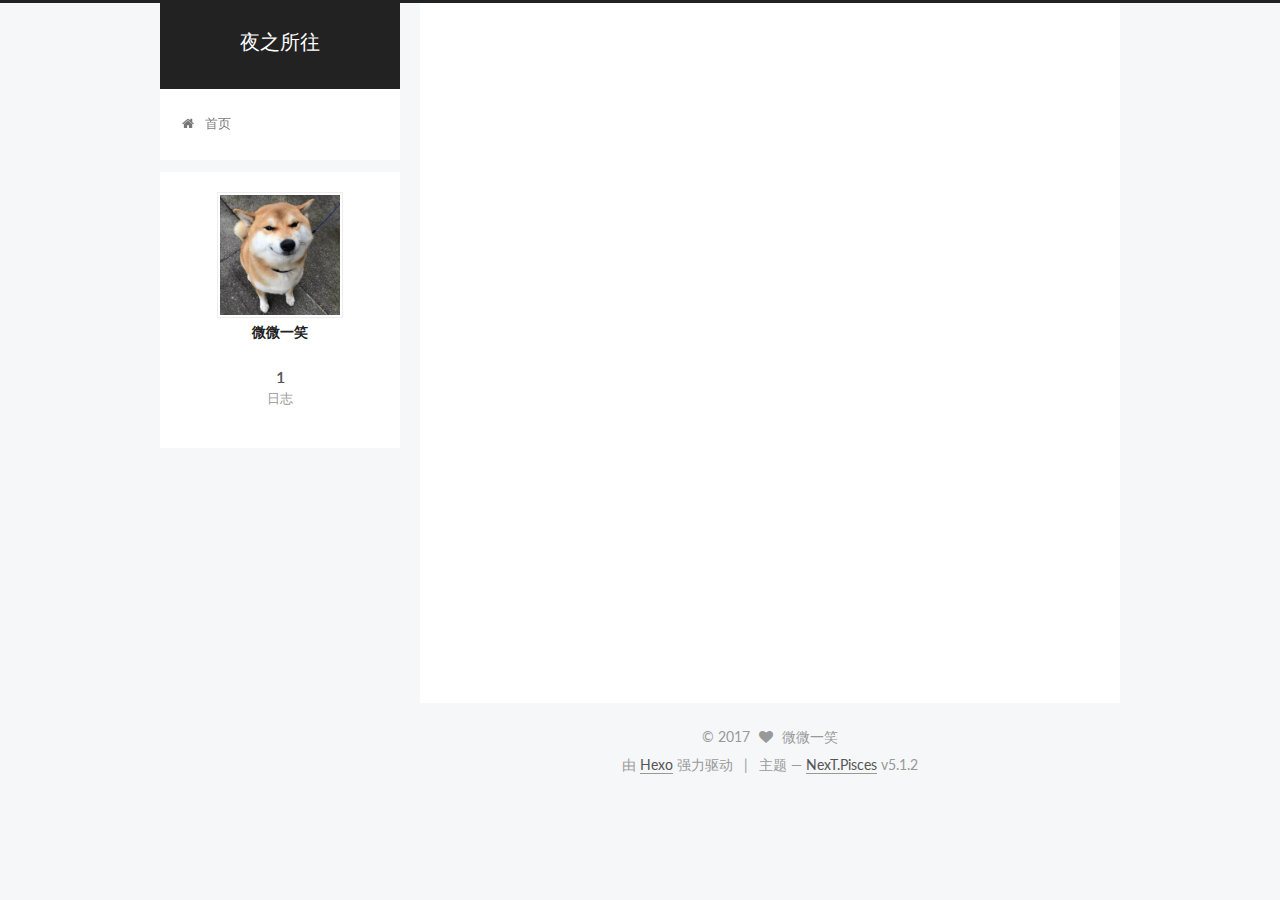
<file: index.html>
<!DOCTYPE html>



  


<html class="theme-next pisces use-motion" lang="zh-Hans">
<head>
  <meta charset="UTF-8"/>
<meta http-equiv="X-UA-Compatible" content="IE=edge" />
<meta name="viewport" content="width=device-width, initial-scale=1, maximum-scale=1"/>
<meta name="theme-color" content="#222">









<meta http-equiv="Cache-Control" content="no-transform" />
<meta http-equiv="Cache-Control" content="no-siteapp" />
















  
  
  <link href="/lib/fancybox/source/jquery.fancybox.css?v=2.1.5" rel="stylesheet" type="text/css" />




  
  
  
  

  
    
    
  

  

  

  

  

  
    
    
    <link href="//fonts.googleapis.com/css?family=Lato:300,300italic,400,400italic,700,700italic&subset=latin,latin-ext" rel="stylesheet" type="text/css">
  






<link href="/lib/font-awesome/css/font-awesome.min.css?v=4.6.2" rel="stylesheet" type="text/css" />

<link href="/css/main.css?v=5.1.2" rel="stylesheet" type="text/css" />


  <meta name="keywords" content="Hexo, NexT" />








  <link rel="shortcut icon" type="image/x-icon" href="/favicon.ico?v=5.1.2" />






<meta property="og:type" content="website">
<meta property="og:title" content="夜之所往">
<meta property="og:url" content="http://yoursite.com/index.html">
<meta property="og:site_name" content="夜之所往">
<meta property="og:locale" content="zh-Hans">
<meta name="twitter:card" content="summary">
<meta name="twitter:title" content="夜之所往">



<script type="text/javascript" id="hexo.configurations">
  var NexT = window.NexT || {};
  var CONFIG = {
    root: '/',
    scheme: 'Pisces',
    version: '5.1.2',
    sidebar: {"position":"left","display":"post","offset":12,"offset_float":12,"b2t":false,"scrollpercent":false,"onmobile":false},
    fancybox: true,
    tabs: true,
    motion: true,
    duoshuo: {
      userId: '0',
      author: '博主'
    },
    algolia: {
      applicationID: '',
      apiKey: '',
      indexName: '',
      hits: {"per_page":10},
      labels: {"input_placeholder":"Search for Posts","hits_empty":"We didn't find any results for the search: ${query}","hits_stats":"${hits} results found in ${time} ms"}
    }
  };
</script>



  <link rel="canonical" href="http://yoursite.com/"/>





  <title>夜之所往</title>
  








</head>

<body itemscope itemtype="http://schema.org/WebPage" lang="zh-Hans">

  
  
    
  

  <div class="container sidebar-position-left 
  page-home">
    <div class="headband"></div>

    <header id="header" class="header" itemscope itemtype="http://schema.org/WPHeader">
      <div class="header-inner"><div class="site-brand-wrapper">
  <div class="site-meta ">
    

    <div class="custom-logo-site-title">
      <a href="/"  class="brand" rel="start">
        <span class="logo-line-before"><i></i></span>
        <span class="site-title">夜之所往</span>
        <span class="logo-line-after"><i></i></span>
      </a>
    </div>
      
        <p class="site-subtitle"></p>
      
  </div>

  <div class="site-nav-toggle">
    <button>
      <span class="btn-bar"></span>
      <span class="btn-bar"></span>
      <span class="btn-bar"></span>
    </button>
  </div>
</div>

<nav class="site-nav">
  

  
    <ul id="menu" class="menu">
      
        
        <li class="menu-item menu-item-home">
          <a href="/" rel="section">
            
              <i class="menu-item-icon fa fa-fw fa-home"></i> <br />
            
            首页
          </a>
        </li>
      

      
    </ul>
  

  
</nav>



 </div>
    </header>

    <main id="main" class="main">
      <div class="main-inner">
        <div class="content-wrap">
          <div id="content" class="content">
            
  <section id="posts" class="posts-expand">
    
      

  

  
  
  

  <article class="post post-type-normal" itemscope itemtype="http://schema.org/Article">
  
  
  
  <div class="post-block">
    <link itemprop="mainEntityOfPage" href="http://yoursite.com/2017/08/30/markdown/">

    <span hidden itemprop="author" itemscope itemtype="http://schema.org/Person">
      <meta itemprop="name" content="微微一笑">
      <meta itemprop="description" content="">
      <meta itemprop="image" content="/images/avatar.jpg">
    </span>

    <span hidden itemprop="publisher" itemscope itemtype="http://schema.org/Organization">
      <meta itemprop="name" content="夜之所往">
    </span>

    
      <header class="post-header">

        
        
          <h1 class="post-title" itemprop="name headline">
                
                <a class="post-title-link" href="/2017/08/30/markdown/" itemprop="url">markdown语法</a></h1>
        

        <div class="post-meta">
          <span class="post-time">
            
              <span class="post-meta-item-icon">
                <i class="fa fa-calendar-o"></i>
              </span>
              
                <span class="post-meta-item-text">发表于</span>
              
              <time title="创建于" itemprop="dateCreated datePublished" datetime="2017-08-30T20:57:28+08:00">
                2017-08-30
              </time>
            

            

            
          </span>

          

          
            
          

          
          

          

          

          

        </div>
      </header>
    

    
    
    
    <div class="post-body" itemprop="articleBody">

      
      

      
        
          <h3 id="什么是markdown"><a href="#什么是markdown" class="headerlink" title="什么是markdown"></a>什么是markdown</h3><p> Markdown 的目标是实现「易读易写」<br> Markdown 的语法全由一些符号所组成，这些符号经过精挑细选，其作用一目了然。<br> Markdown 语法的目标是：成为一种适用于网络的书写语言。Markdown 不是想要取代 HTML，甚至也没有要和它相近，<br> 它的语法种类很少，只对应 HTML 标记的一小部分。Markdown 的构想不是要使得 HTML 文档更容易书写。在我看来，<br> HTML 已经很容易写了。Markdown 的理念是，能让文档更容易读、写和随意改。<br> HTML 是一种发布的格式，Markdown 是一种书写的格式。就这样，Markdown 的格式语法只涵盖纯文本可以涵盖的范围。<br>
          <!--noindex-->
          <div class="post-button text-center">
            <a class="btn" href="/2017/08/30/markdown/#more" rel="contents">
              阅读全文 &raquo;
            </a>
          </div>
          <!--/noindex-->
        
      
    </div>
    
    
    

    

    

    

    <footer class="post-footer">
      

      

      

      
      
        <div class="post-eof"></div>
      
    </footer>
  </div>
  
  
  
  </article>


    
  </section>

  


          </div>
          


          

        </div>
        
          
  
  <div class="sidebar-toggle">
    <div class="sidebar-toggle-line-wrap">
      <span class="sidebar-toggle-line sidebar-toggle-line-first"></span>
      <span class="sidebar-toggle-line sidebar-toggle-line-middle"></span>
      <span class="sidebar-toggle-line sidebar-toggle-line-last"></span>
    </div>
  </div>

  <aside id="sidebar" class="sidebar">
    
    <div class="sidebar-inner">

      

      

      <section class="site-overview sidebar-panel sidebar-panel-active">
        <div class="site-author motion-element" itemprop="author" itemscope itemtype="http://schema.org/Person">
          <img class="site-author-image" itemprop="image"
               src="/images/avatar.jpg"
               alt="微微一笑" />
          <p class="site-author-name" itemprop="name">微微一笑</p>
           
              <p class="site-description motion-element" itemprop="description"></p>
          
        </div>
        <nav class="site-state motion-element">

          
            <div class="site-state-item site-state-posts">
            
              <a href="/archives">
            
                <span class="site-state-item-count">1</span>
                <span class="site-state-item-name">日志</span>
              </a>
            </div>
          

          

          

        </nav>

        

        <div class="links-of-author motion-element">
          
        </div>

        
        

        
        

        


      </section>

      

      

    </div>
  </aside>


        
      </div>
    </main>

    <footer id="footer" class="footer">
      <div class="footer-inner">
        <div class="copyright" >
  
  &copy; 
  <span itemprop="copyrightYear">2017</span>
  <span class="with-love">
    <i class="fa fa-heart"></i>
  </span>
  <span class="author" itemprop="copyrightHolder">微微一笑</span>

  
</div>


  <div class="powered-by">由 <a class="theme-link" href="https://hexo.io">Hexo</a> 强力驱动</div>

  <span class="post-meta-divider">|</span>

  <div class="theme-info">主题 &mdash; <a class="theme-link" href="https://github.com/iissnan/hexo-theme-next">NexT.Pisces</a> v5.1.2</div>


        







        
      </div>
    </footer>

    
      <div class="back-to-top">
        <i class="fa fa-arrow-up"></i>
        
      </div>
    

  </div>

  

<script type="text/javascript">
  if (Object.prototype.toString.call(window.Promise) !== '[object Function]') {
    window.Promise = null;
  }
</script>









  












  
  <script type="text/javascript" src="/lib/jquery/index.js?v=2.1.3"></script>

  
  <script type="text/javascript" src="/lib/fastclick/lib/fastclick.min.js?v=1.0.6"></script>

  
  <script type="text/javascript" src="/lib/jquery_lazyload/jquery.lazyload.js?v=1.9.7"></script>

  
  <script type="text/javascript" src="/lib/velocity/velocity.min.js?v=1.2.1"></script>

  
  <script type="text/javascript" src="/lib/velocity/velocity.ui.min.js?v=1.2.1"></script>

  
  <script type="text/javascript" src="/lib/fancybox/source/jquery.fancybox.pack.js?v=2.1.5"></script>


  


  <script type="text/javascript" src="/js/src/utils.js?v=5.1.2"></script>

  <script type="text/javascript" src="/js/src/motion.js?v=5.1.2"></script>



  
  


  <script type="text/javascript" src="/js/src/affix.js?v=5.1.2"></script>

  <script type="text/javascript" src="/js/src/schemes/pisces.js?v=5.1.2"></script>



  
    <script type="text/javascript" src="/js/src/scrollspy.js?v=5.1.2"></script>
<script type="text/javascript" src="/js/src/post-details.js?v=5.1.2"></script>

  

  


  <script type="text/javascript" src="/js/src/bootstrap.js?v=5.1.2"></script>



  


  




	





  





  








  





  

  

  

  

  

  

</body>
</html>
</file>
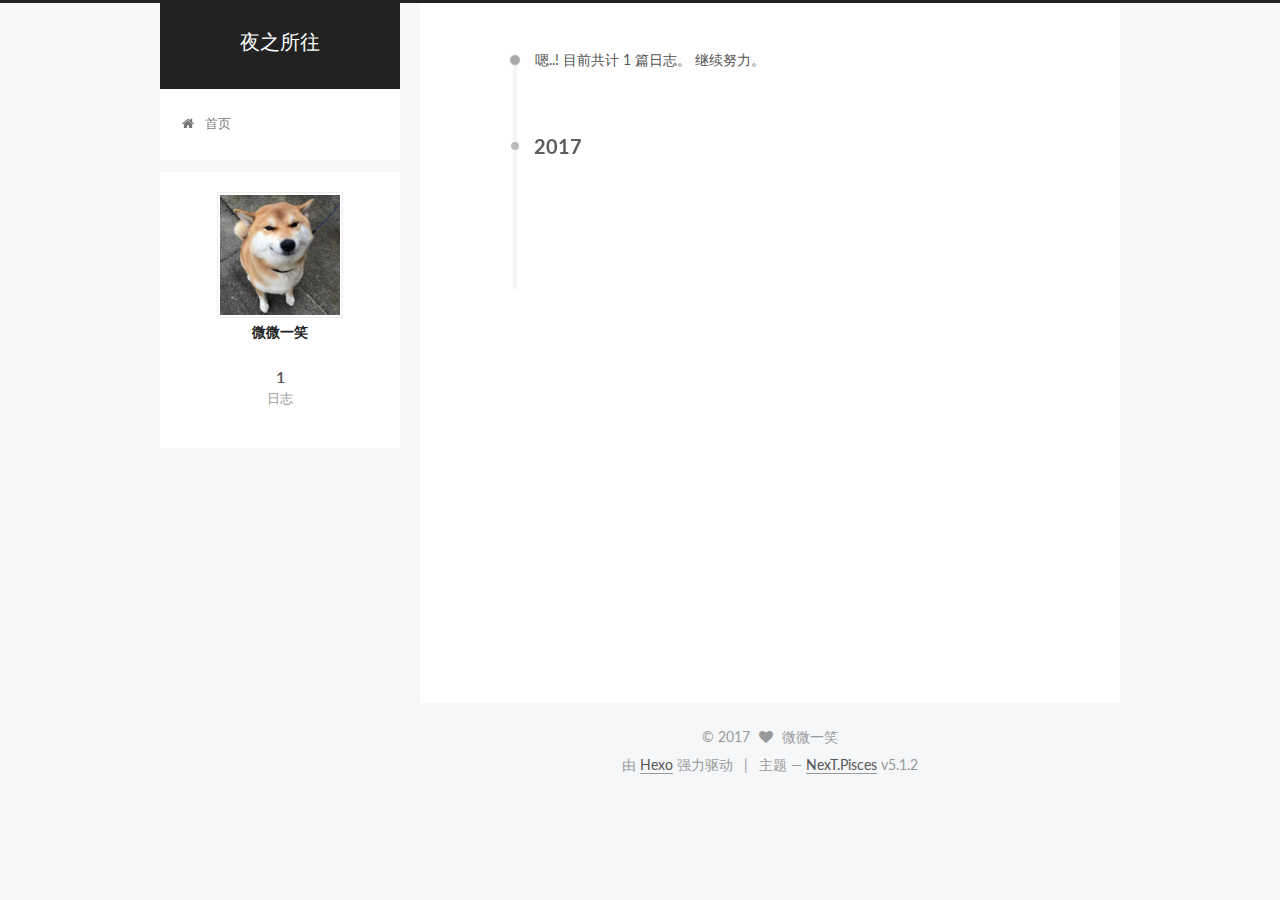
<file: archives/index.html>
<!DOCTYPE html>



  


<html class="theme-next pisces use-motion" lang="zh-Hans">
<head>
  <meta charset="UTF-8"/>
<meta http-equiv="X-UA-Compatible" content="IE=edge" />
<meta name="viewport" content="width=device-width, initial-scale=1, maximum-scale=1"/>
<meta name="theme-color" content="#222">









<meta http-equiv="Cache-Control" content="no-transform" />
<meta http-equiv="Cache-Control" content="no-siteapp" />
















  
  
  <link href="/lib/fancybox/source/jquery.fancybox.css?v=2.1.5" rel="stylesheet" type="text/css" />




  
  
  
  

  
    
    
  

  

  

  

  

  
    
    
    <link href="//fonts.googleapis.com/css?family=Lato:300,300italic,400,400italic,700,700italic&subset=latin,latin-ext" rel="stylesheet" type="text/css">
  






<link href="/lib/font-awesome/css/font-awesome.min.css?v=4.6.2" rel="stylesheet" type="text/css" />

<link href="/css/main.css?v=5.1.2" rel="stylesheet" type="text/css" />


  <meta name="keywords" content="Hexo, NexT" />








  <link rel="shortcut icon" type="image/x-icon" href="/favicon.ico?v=5.1.2" />






<meta property="og:type" content="website">
<meta property="og:title" content="夜之所往">
<meta property="og:url" content="http://yoursite.com/archives/index.html">
<meta property="og:site_name" content="夜之所往">
<meta property="og:locale" content="zh-Hans">
<meta name="twitter:card" content="summary">
<meta name="twitter:title" content="夜之所往">



<script type="text/javascript" id="hexo.configurations">
  var NexT = window.NexT || {};
  var CONFIG = {
    root: '/',
    scheme: 'Pisces',
    version: '5.1.2',
    sidebar: {"position":"left","display":"post","offset":12,"offset_float":12,"b2t":false,"scrollpercent":false,"onmobile":false},
    fancybox: true,
    tabs: true,
    motion: true,
    duoshuo: {
      userId: '0',
      author: '博主'
    },
    algolia: {
      applicationID: '',
      apiKey: '',
      indexName: '',
      hits: {"per_page":10},
      labels: {"input_placeholder":"Search for Posts","hits_empty":"We didn't find any results for the search: ${query}","hits_stats":"${hits} results found in ${time} ms"}
    }
  };
</script>



  <link rel="canonical" href="http://yoursite.com/archives/"/>





  <title>归档 | 夜之所往</title>
  








</head>

<body itemscope itemtype="http://schema.org/WebPage" lang="zh-Hans">

  
  
    
  

  <div class="container sidebar-position-left page-archive">
    <div class="headband"></div>

    <header id="header" class="header" itemscope itemtype="http://schema.org/WPHeader">
      <div class="header-inner"><div class="site-brand-wrapper">
  <div class="site-meta ">
    

    <div class="custom-logo-site-title">
      <a href="/"  class="brand" rel="start">
        <span class="logo-line-before"><i></i></span>
        <span class="site-title">夜之所往</span>
        <span class="logo-line-after"><i></i></span>
      </a>
    </div>
      
        <p class="site-subtitle"></p>
      
  </div>

  <div class="site-nav-toggle">
    <button>
      <span class="btn-bar"></span>
      <span class="btn-bar"></span>
      <span class="btn-bar"></span>
    </button>
  </div>
</div>

<nav class="site-nav">
  

  
    <ul id="menu" class="menu">
      
        
        <li class="menu-item menu-item-home">
          <a href="/" rel="section">
            
              <i class="menu-item-icon fa fa-fw fa-home"></i> <br />
            
            首页
          </a>
        </li>
      

      
    </ul>
  

  
</nav>



 </div>
    </header>

    <main id="main" class="main">
      <div class="main-inner">
        <div class="content-wrap">
          <div id="content" class="content">
            

  
  
  
  <div class="post-block archive">
    <div id="posts" class="posts-collapse">
      <span class="archive-move-on"></span>

      <span class="archive-page-counter">
        
        
        
          
        
        嗯..! 目前共计 1 篇日志。 继续努力。
      </span>

      

        
        
        

        
          
          <div class="collection-title">
            <h2 class="archive-year motion-element" id="archive-year-2017">2017</h2>
          </div>
        
        

        

  <article class="post post-type-normal" itemscope itemtype="http://schema.org/Article">
    <header class="post-header">

      <h2 class="post-title">
        
            <a class="post-title-link" href="/2017/08/30/markdown/" itemprop="url">
              
                <span itemprop="name">markdown语法</span>
              
            </a>
        
      </h2>

      <div class="post-meta">
        <time class="post-time" itemprop="dateCreated"
              datetime="2017-08-30T20:57:28+08:00"
              content="2017-08-30" >
          08-30
        </time>
      </div>

    </header>
  </article>



      

    </div>
  </div>
  
  
  

  



          </div>
          


          

        </div>
        
          
  
  <div class="sidebar-toggle">
    <div class="sidebar-toggle-line-wrap">
      <span class="sidebar-toggle-line sidebar-toggle-line-first"></span>
      <span class="sidebar-toggle-line sidebar-toggle-line-middle"></span>
      <span class="sidebar-toggle-line sidebar-toggle-line-last"></span>
    </div>
  </div>

  <aside id="sidebar" class="sidebar">
    
    <div class="sidebar-inner">

      

      

      <section class="site-overview sidebar-panel sidebar-panel-active">
        <div class="site-author motion-element" itemprop="author" itemscope itemtype="http://schema.org/Person">
          <img class="site-author-image" itemprop="image"
               src="/images/avatar.jpg"
               alt="微微一笑" />
          <p class="site-author-name" itemprop="name">微微一笑</p>
           
              <p class="site-description motion-element" itemprop="description"></p>
          
        </div>
        <nav class="site-state motion-element">

          
            <div class="site-state-item site-state-posts">
            
              <a href="/archives">
            
                <span class="site-state-item-count">1</span>
                <span class="site-state-item-name">日志</span>
              </a>
            </div>
          

          

          

        </nav>

        

        <div class="links-of-author motion-element">
          
        </div>

        
        

        
        

        


      </section>

      

      

    </div>
  </aside>


        
      </div>
    </main>

    <footer id="footer" class="footer">
      <div class="footer-inner">
        <div class="copyright" >
  
  &copy; 
  <span itemprop="copyrightYear">2017</span>
  <span class="with-love">
    <i class="fa fa-heart"></i>
  </span>
  <span class="author" itemprop="copyrightHolder">微微一笑</span>

  
</div>


  <div class="powered-by">由 <a class="theme-link" href="https://hexo.io">Hexo</a> 强力驱动</div>

  <span class="post-meta-divider">|</span>

  <div class="theme-info">主题 &mdash; <a class="theme-link" href="https://github.com/iissnan/hexo-theme-next">NexT.Pisces</a> v5.1.2</div>


        







        
      </div>
    </footer>

    
      <div class="back-to-top">
        <i class="fa fa-arrow-up"></i>
        
      </div>
    

  </div>

  

<script type="text/javascript">
  if (Object.prototype.toString.call(window.Promise) !== '[object Function]') {
    window.Promise = null;
  }
</script>









  












  
  <script type="text/javascript" src="/lib/jquery/index.js?v=2.1.3"></script>

  
  <script type="text/javascript" src="/lib/fastclick/lib/fastclick.min.js?v=1.0.6"></script>

  
  <script type="text/javascript" src="/lib/jquery_lazyload/jquery.lazyload.js?v=1.9.7"></script>

  
  <script type="text/javascript" src="/lib/velocity/velocity.min.js?v=1.2.1"></script>

  
  <script type="text/javascript" src="/lib/velocity/velocity.ui.min.js?v=1.2.1"></script>

  
  <script type="text/javascript" src="/lib/fancybox/source/jquery.fancybox.pack.js?v=2.1.5"></script>


  


  <script type="text/javascript" src="/js/src/utils.js?v=5.1.2"></script>

  <script type="text/javascript" src="/js/src/motion.js?v=5.1.2"></script>



  
  


  <script type="text/javascript" src="/js/src/affix.js?v=5.1.2"></script>

  <script type="text/javascript" src="/js/src/schemes/pisces.js?v=5.1.2"></script>



  
  <script type="text/javascript" src="/js/src/scrollspy.js?v=5.1.2"></script>
<script type="text/javascript" src="/js/src/post-details.js?v=5.1.2"></script>

  
    <script type="text/javascript" id="motion.page.archive">
      $('.archive-year').velocity('transition.slideLeftIn');
    </script>
  


  


  <script type="text/javascript" src="/js/src/bootstrap.js?v=5.1.2"></script>



  


  




	





  





  








  





  

  

  

  

  

  

</body>
</html>
</file>
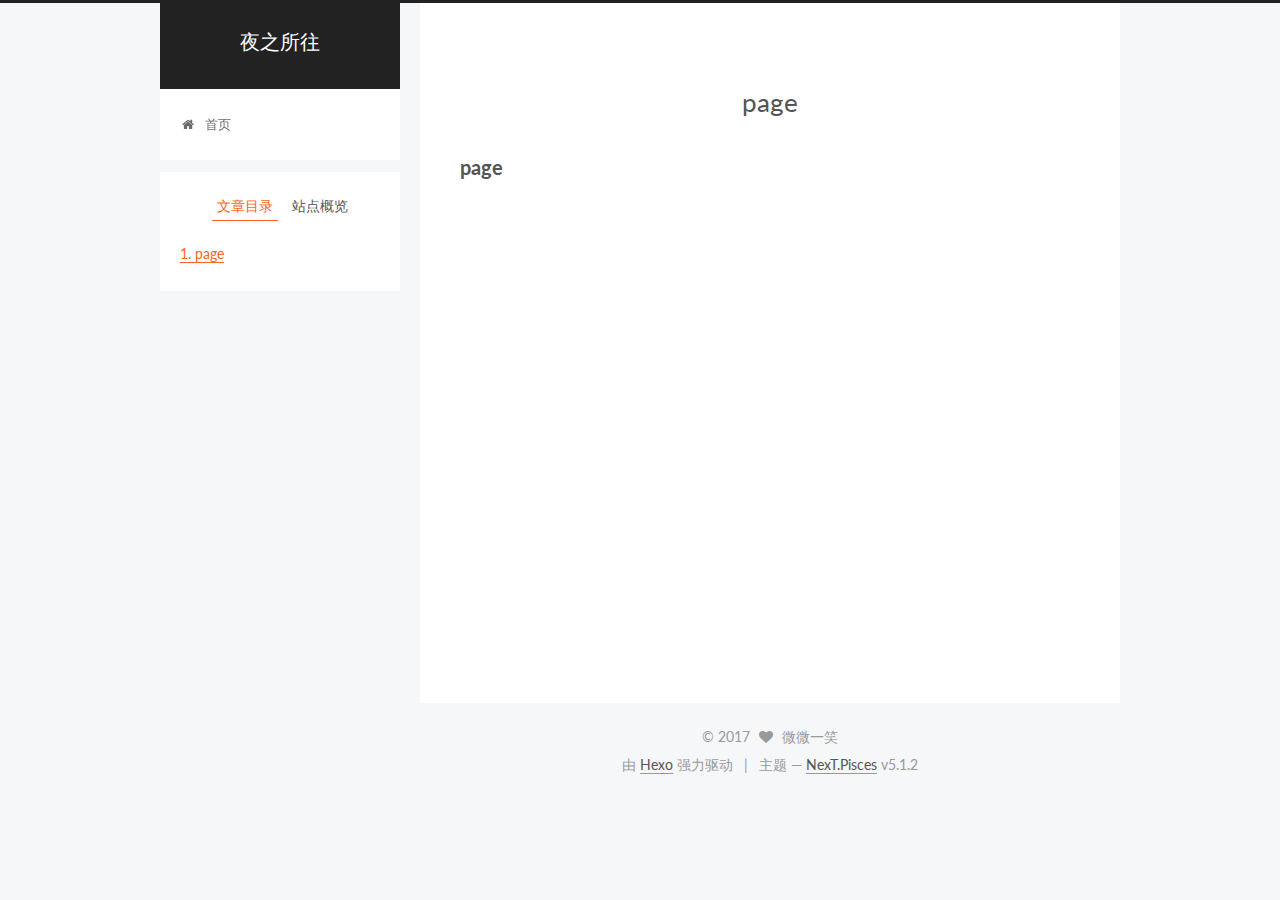
<file: page/index.html>
<!DOCTYPE html>



  


<html class="theme-next pisces use-motion" lang="zh-Hans">
<head>
  <meta charset="UTF-8"/>
<meta http-equiv="X-UA-Compatible" content="IE=edge" />
<meta name="viewport" content="width=device-width, initial-scale=1, maximum-scale=1"/>
<meta name="theme-color" content="#222">









<meta http-equiv="Cache-Control" content="no-transform" />
<meta http-equiv="Cache-Control" content="no-siteapp" />
















  
  
  <link href="/lib/fancybox/source/jquery.fancybox.css?v=2.1.5" rel="stylesheet" type="text/css" />




  
  
  
  

  
    
    
  

  

  

  

  

  
    
    
    <link href="//fonts.googleapis.com/css?family=Lato:300,300italic,400,400italic,700,700italic&subset=latin,latin-ext" rel="stylesheet" type="text/css">
  






<link href="/lib/font-awesome/css/font-awesome.min.css?v=4.6.2" rel="stylesheet" type="text/css" />

<link href="/css/main.css?v=5.1.2" rel="stylesheet" type="text/css" />


  <meta name="keywords" content="Hexo, NexT" />








  <link rel="shortcut icon" type="image/x-icon" href="/favicon.ico?v=5.1.2" />






<meta name="description" content="page">
<meta property="og:type" content="website">
<meta property="og:title" content="page">
<meta property="og:url" content="http://yoursite.com/page/index.html">
<meta property="og:site_name" content="夜之所往">
<meta property="og:description" content="page">
<meta property="og:locale" content="zh-Hans">
<meta property="og:updated_time" content="2017-08-26T13:07:26.183Z">
<meta name="twitter:card" content="summary">
<meta name="twitter:title" content="page">
<meta name="twitter:description" content="page">



<script type="text/javascript" id="hexo.configurations">
  var NexT = window.NexT || {};
  var CONFIG = {
    root: '/',
    scheme: 'Pisces',
    version: '5.1.2',
    sidebar: {"position":"left","display":"post","offset":12,"offset_float":12,"b2t":false,"scrollpercent":false,"onmobile":false},
    fancybox: true,
    tabs: true,
    motion: true,
    duoshuo: {
      userId: '0',
      author: '博主'
    },
    algolia: {
      applicationID: '',
      apiKey: '',
      indexName: '',
      hits: {"per_page":10},
      labels: {"input_placeholder":"Search for Posts","hits_empty":"We didn't find any results for the search: ${query}","hits_stats":"${hits} results found in ${time} ms"}
    }
  };
</script>



  <link rel="canonical" href="http://yoursite.com/page/"/>





  <title>page | 夜之所往</title>
  








</head>

<body itemscope itemtype="http://schema.org/WebPage" lang="zh-Hans">

  
  
    
  

  <div class="container sidebar-position-left page-post-detail">
    <div class="headband"></div>

    <header id="header" class="header" itemscope itemtype="http://schema.org/WPHeader">
      <div class="header-inner"><div class="site-brand-wrapper">
  <div class="site-meta ">
    

    <div class="custom-logo-site-title">
      <a href="/"  class="brand" rel="start">
        <span class="logo-line-before"><i></i></span>
        <span class="site-title">夜之所往</span>
        <span class="logo-line-after"><i></i></span>
      </a>
    </div>
      
        <p class="site-subtitle"></p>
      
  </div>

  <div class="site-nav-toggle">
    <button>
      <span class="btn-bar"></span>
      <span class="btn-bar"></span>
      <span class="btn-bar"></span>
    </button>
  </div>
</div>

<nav class="site-nav">
  

  
    <ul id="menu" class="menu">
      
        
        <li class="menu-item menu-item-home">
          <a href="/" rel="section">
            
              <i class="menu-item-icon fa fa-fw fa-home"></i> <br />
            
            首页
          </a>
        </li>
      

      
    </ul>
  

  
</nav>



 </div>
    </header>

    <main id="main" class="main">
      <div class="main-inner">
        <div class="content-wrap">
          <div id="content" class="content">
            

  <div id="posts" class="posts-expand">
    
    
    
    <div class="post-block page">
      <header class="post-header">

	<h1 class="post-title" itemprop="name headline">page</h1>



</header>

      
      
      
      <div class="post-body">
        
        
          <h2 id="page"><a href="#page" class="headerlink" title="page"></a>page</h2>
        
      </div>
      
      
      
    </div>
    
    
    
  </div>


          </div>
          


          
  <div class="comments" id="comments">
    
  </div>


        </div>
        
          
  
  <div class="sidebar-toggle">
    <div class="sidebar-toggle-line-wrap">
      <span class="sidebar-toggle-line sidebar-toggle-line-first"></span>
      <span class="sidebar-toggle-line sidebar-toggle-line-middle"></span>
      <span class="sidebar-toggle-line sidebar-toggle-line-last"></span>
    </div>
  </div>

  <aside id="sidebar" class="sidebar">
    
    <div class="sidebar-inner">

      

      
        <ul class="sidebar-nav motion-element">
          <li class="sidebar-nav-toc sidebar-nav-active" data-target="post-toc-wrap" >
            文章目录
          </li>
          <li class="sidebar-nav-overview" data-target="site-overview">
            站点概览
          </li>
        </ul>
      

      <section class="site-overview sidebar-panel">
        <div class="site-author motion-element" itemprop="author" itemscope itemtype="http://schema.org/Person">
          <img class="site-author-image" itemprop="image"
               src="/images/avatar.jpg"
               alt="微微一笑" />
          <p class="site-author-name" itemprop="name">微微一笑</p>
           
              <p class="site-description motion-element" itemprop="description"></p>
          
        </div>
        <nav class="site-state motion-element">

          
            <div class="site-state-item site-state-posts">
            
              <a href="/archives">
            
                <span class="site-state-item-count">1</span>
                <span class="site-state-item-name">日志</span>
              </a>
            </div>
          

          

          

        </nav>

        

        <div class="links-of-author motion-element">
          
        </div>

        
        

        
        

        


      </section>

      
      <!--noindex-->
        <section class="post-toc-wrap motion-element sidebar-panel sidebar-panel-active">
          <div class="post-toc">

            
              
            

            
              <div class="post-toc-content"><ol class="nav"><li class="nav-item nav-level-2"><a class="nav-link" href="#page"><span class="nav-number">1.</span> <span class="nav-text">page</span></a></li></ol></div>
            

          </div>
        </section>
      <!--/noindex-->
      

      

    </div>
  </aside>


        
      </div>
    </main>

    <footer id="footer" class="footer">
      <div class="footer-inner">
        <div class="copyright" >
  
  &copy; 
  <span itemprop="copyrightYear">2017</span>
  <span class="with-love">
    <i class="fa fa-heart"></i>
  </span>
  <span class="author" itemprop="copyrightHolder">微微一笑</span>

  
</div>


  <div class="powered-by">由 <a class="theme-link" href="https://hexo.io">Hexo</a> 强力驱动</div>

  <span class="post-meta-divider">|</span>

  <div class="theme-info">主题 &mdash; <a class="theme-link" href="https://github.com/iissnan/hexo-theme-next">NexT.Pisces</a> v5.1.2</div>


        







        
      </div>
    </footer>

    
      <div class="back-to-top">
        <i class="fa fa-arrow-up"></i>
        
      </div>
    

  </div>

  

<script type="text/javascript">
  if (Object.prototype.toString.call(window.Promise) !== '[object Function]') {
    window.Promise = null;
  }
</script>









  












  
  <script type="text/javascript" src="/lib/jquery/index.js?v=2.1.3"></script>

  
  <script type="text/javascript" src="/lib/fastclick/lib/fastclick.min.js?v=1.0.6"></script>

  
  <script type="text/javascript" src="/lib/jquery_lazyload/jquery.lazyload.js?v=1.9.7"></script>

  
  <script type="text/javascript" src="/lib/velocity/velocity.min.js?v=1.2.1"></script>

  
  <script type="text/javascript" src="/lib/velocity/velocity.ui.min.js?v=1.2.1"></script>

  
  <script type="text/javascript" src="/lib/fancybox/source/jquery.fancybox.pack.js?v=2.1.5"></script>


  


  <script type="text/javascript" src="/js/src/utils.js?v=5.1.2"></script>

  <script type="text/javascript" src="/js/src/motion.js?v=5.1.2"></script>



  
  


  <script type="text/javascript" src="/js/src/affix.js?v=5.1.2"></script>

  <script type="text/javascript" src="/js/src/schemes/pisces.js?v=5.1.2"></script>



  
    <script type="text/javascript" src="/js/src/scrollspy.js?v=5.1.2"></script>
<script type="text/javascript" src="/js/src/post-details.js?v=5.1.2"></script>

  

  


  <script type="text/javascript" src="/js/src/bootstrap.js?v=5.1.2"></script>



  


  




	





  





  








  





  

  

  

  

  

  

</body>
</html>
</file>
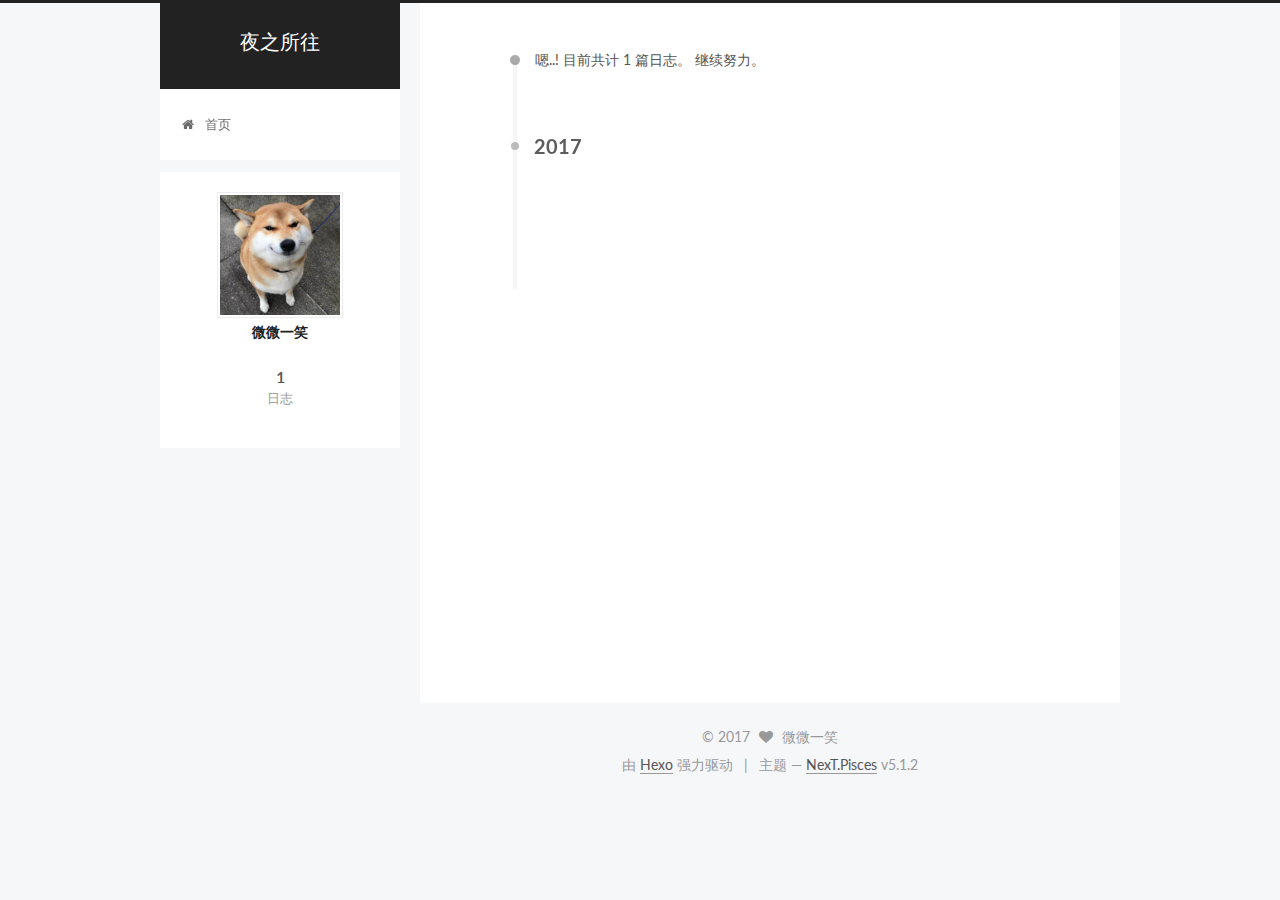
<file: archives/2017/index.html>
<!DOCTYPE html>



  


<html class="theme-next pisces use-motion" lang="zh-Hans">
<head>
  <meta charset="UTF-8"/>
<meta http-equiv="X-UA-Compatible" content="IE=edge" />
<meta name="viewport" content="width=device-width, initial-scale=1, maximum-scale=1"/>
<meta name="theme-color" content="#222">









<meta http-equiv="Cache-Control" content="no-transform" />
<meta http-equiv="Cache-Control" content="no-siteapp" />
















  
  
  <link href="/lib/fancybox/source/jquery.fancybox.css?v=2.1.5" rel="stylesheet" type="text/css" />




  
  
  
  

  
    
    
  

  

  

  

  

  
    
    
    <link href="//fonts.googleapis.com/css?family=Lato:300,300italic,400,400italic,700,700italic&subset=latin,latin-ext" rel="stylesheet" type="text/css">
  






<link href="/lib/font-awesome/css/font-awesome.min.css?v=4.6.2" rel="stylesheet" type="text/css" />

<link href="/css/main.css?v=5.1.2" rel="stylesheet" type="text/css" />


  <meta name="keywords" content="Hexo, NexT" />








  <link rel="shortcut icon" type="image/x-icon" href="/favicon.ico?v=5.1.2" />






<meta property="og:type" content="website">
<meta property="og:title" content="夜之所往">
<meta property="og:url" content="http://yoursite.com/archives/2017/index.html">
<meta property="og:site_name" content="夜之所往">
<meta property="og:locale" content="zh-Hans">
<meta name="twitter:card" content="summary">
<meta name="twitter:title" content="夜之所往">



<script type="text/javascript" id="hexo.configurations">
  var NexT = window.NexT || {};
  var CONFIG = {
    root: '/',
    scheme: 'Pisces',
    version: '5.1.2',
    sidebar: {"position":"left","display":"post","offset":12,"offset_float":12,"b2t":false,"scrollpercent":false,"onmobile":false},
    fancybox: true,
    tabs: true,
    motion: true,
    duoshuo: {
      userId: '0',
      author: '博主'
    },
    algolia: {
      applicationID: '',
      apiKey: '',
      indexName: '',
      hits: {"per_page":10},
      labels: {"input_placeholder":"Search for Posts","hits_empty":"We didn't find any results for the search: ${query}","hits_stats":"${hits} results found in ${time} ms"}
    }
  };
</script>



  <link rel="canonical" href="http://yoursite.com/archives/2017/"/>





  <title>归档 | 夜之所往</title>
  








</head>

<body itemscope itemtype="http://schema.org/WebPage" lang="zh-Hans">

  
  
    
  

  <div class="container sidebar-position-left page-archive">
    <div class="headband"></div>

    <header id="header" class="header" itemscope itemtype="http://schema.org/WPHeader">
      <div class="header-inner"><div class="site-brand-wrapper">
  <div class="site-meta ">
    

    <div class="custom-logo-site-title">
      <a href="/"  class="brand" rel="start">
        <span class="logo-line-before"><i></i></span>
        <span class="site-title">夜之所往</span>
        <span class="logo-line-after"><i></i></span>
      </a>
    </div>
      
        <p class="site-subtitle"></p>
      
  </div>

  <div class="site-nav-toggle">
    <button>
      <span class="btn-bar"></span>
      <span class="btn-bar"></span>
      <span class="btn-bar"></span>
    </button>
  </div>
</div>

<nav class="site-nav">
  

  
    <ul id="menu" class="menu">
      
        
        <li class="menu-item menu-item-home">
          <a href="/" rel="section">
            
              <i class="menu-item-icon fa fa-fw fa-home"></i> <br />
            
            首页
          </a>
        </li>
      

      
    </ul>
  

  
</nav>



 </div>
    </header>

    <main id="main" class="main">
      <div class="main-inner">
        <div class="content-wrap">
          <div id="content" class="content">
            

  
  
  
  <div class="post-block archive">
    <div id="posts" class="posts-collapse">
      <span class="archive-move-on"></span>

      <span class="archive-page-counter">
        
        
        
          
        
        嗯..! 目前共计 1 篇日志。 继续努力。
      </span>

      

        
        
        

        
          
          <div class="collection-title">
            <h2 class="archive-year motion-element" id="archive-year-2017">2017</h2>
          </div>
        
        

        

  <article class="post post-type-normal" itemscope itemtype="http://schema.org/Article">
    <header class="post-header">

      <h2 class="post-title">
        
            <a class="post-title-link" href="/2017/08/30/markdown/" itemprop="url">
              
                <span itemprop="name">markdown语法</span>
              
            </a>
        
      </h2>

      <div class="post-meta">
        <time class="post-time" itemprop="dateCreated"
              datetime="2017-08-30T20:57:28+08:00"
              content="2017-08-30" >
          08-30
        </time>
      </div>

    </header>
  </article>



      

    </div>
  </div>
  
  
  

  



          </div>
          


          

        </div>
        
          
  
  <div class="sidebar-toggle">
    <div class="sidebar-toggle-line-wrap">
      <span class="sidebar-toggle-line sidebar-toggle-line-first"></span>
      <span class="sidebar-toggle-line sidebar-toggle-line-middle"></span>
      <span class="sidebar-toggle-line sidebar-toggle-line-last"></span>
    </div>
  </div>

  <aside id="sidebar" class="sidebar">
    
    <div class="sidebar-inner">

      

      

      <section class="site-overview sidebar-panel sidebar-panel-active">
        <div class="site-author motion-element" itemprop="author" itemscope itemtype="http://schema.org/Person">
          <img class="site-author-image" itemprop="image"
               src="/images/avatar.jpg"
               alt="微微一笑" />
          <p class="site-author-name" itemprop="name">微微一笑</p>
           
              <p class="site-description motion-element" itemprop="description"></p>
          
        </div>
        <nav class="site-state motion-element">

          
            <div class="site-state-item site-state-posts">
            
              <a href="/archives">
            
                <span class="site-state-item-count">1</span>
                <span class="site-state-item-name">日志</span>
              </a>
            </div>
          

          

          

        </nav>

        

        <div class="links-of-author motion-element">
          
        </div>

        
        

        
        

        


      </section>

      

      

    </div>
  </aside>


        
      </div>
    </main>

    <footer id="footer" class="footer">
      <div class="footer-inner">
        <div class="copyright" >
  
  &copy; 
  <span itemprop="copyrightYear">2017</span>
  <span class="with-love">
    <i class="fa fa-heart"></i>
  </span>
  <span class="author" itemprop="copyrightHolder">微微一笑</span>

  
</div>


  <div class="powered-by">由 <a class="theme-link" href="https://hexo.io">Hexo</a> 强力驱动</div>

  <span class="post-meta-divider">|</span>

  <div class="theme-info">主题 &mdash; <a class="theme-link" href="https://github.com/iissnan/hexo-theme-next">NexT.Pisces</a> v5.1.2</div>


        







        
      </div>
    </footer>

    
      <div class="back-to-top">
        <i class="fa fa-arrow-up"></i>
        
      </div>
    

  </div>

  

<script type="text/javascript">
  if (Object.prototype.toString.call(window.Promise) !== '[object Function]') {
    window.Promise = null;
  }
</script>









  












  
  <script type="text/javascript" src="/lib/jquery/index.js?v=2.1.3"></script>

  
  <script type="text/javascript" src="/lib/fastclick/lib/fastclick.min.js?v=1.0.6"></script>

  
  <script type="text/javascript" src="/lib/jquery_lazyload/jquery.lazyload.js?v=1.9.7"></script>

  
  <script type="text/javascript" src="/lib/velocity/velocity.min.js?v=1.2.1"></script>

  
  <script type="text/javascript" src="/lib/velocity/velocity.ui.min.js?v=1.2.1"></script>

  
  <script type="text/javascript" src="/lib/fancybox/source/jquery.fancybox.pack.js?v=2.1.5"></script>


  


  <script type="text/javascript" src="/js/src/utils.js?v=5.1.2"></script>

  <script type="text/javascript" src="/js/src/motion.js?v=5.1.2"></script>



  
  


  <script type="text/javascript" src="/js/src/affix.js?v=5.1.2"></script>

  <script type="text/javascript" src="/js/src/schemes/pisces.js?v=5.1.2"></script>



  
  <script type="text/javascript" src="/js/src/scrollspy.js?v=5.1.2"></script>
<script type="text/javascript" src="/js/src/post-details.js?v=5.1.2"></script>

  
    <script type="text/javascript" id="motion.page.archive">
      $('.archive-year').velocity('transition.slideLeftIn');
    </script>
  


  


  <script type="text/javascript" src="/js/src/bootstrap.js?v=5.1.2"></script>



  


  




	





  





  








  





  

  

  

  

  

  

</body>
</html>
</file>
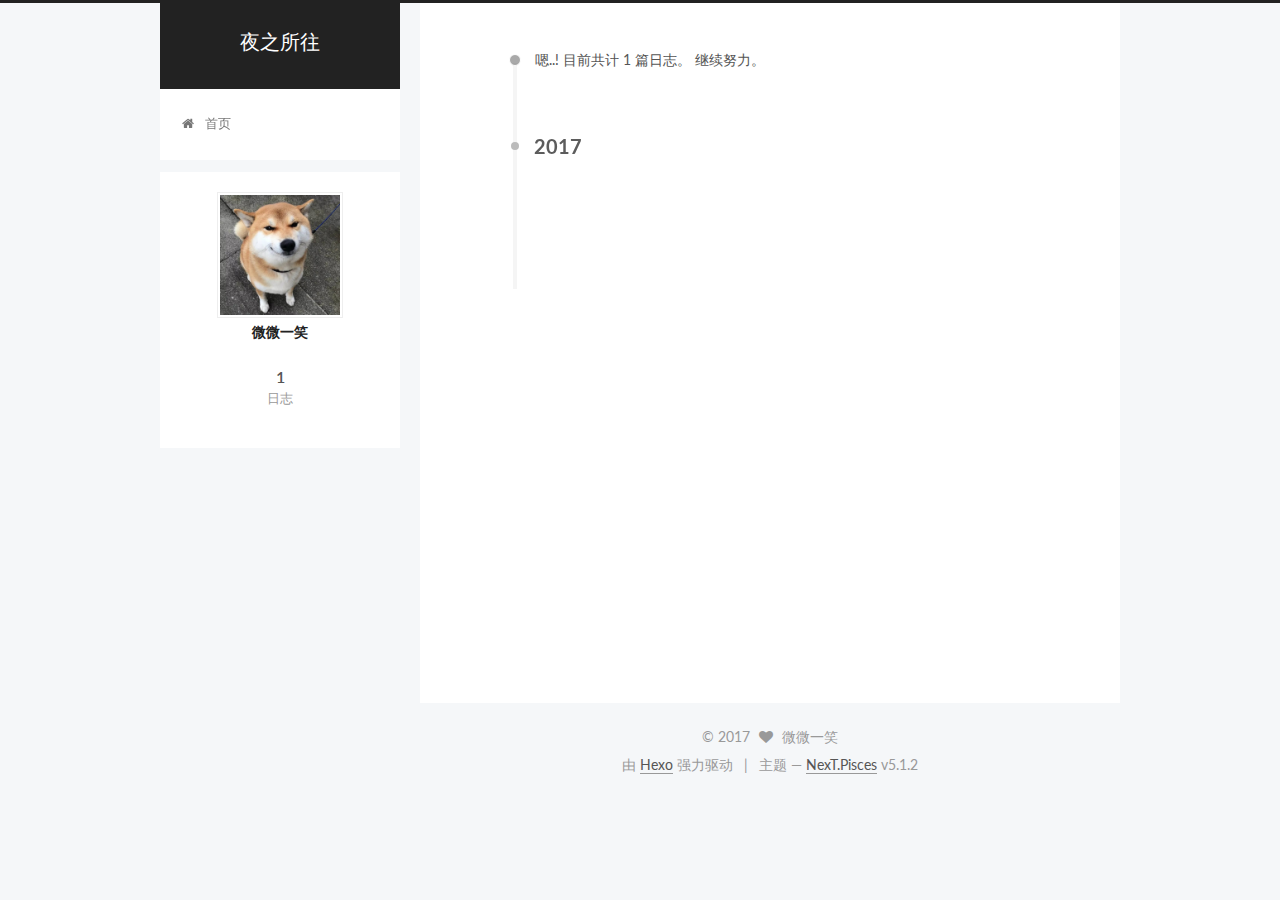
<file: archives/2017/08/index.html>
<!DOCTYPE html>



  


<html class="theme-next pisces use-motion" lang="zh-Hans">
<head>
  <meta charset="UTF-8"/>
<meta http-equiv="X-UA-Compatible" content="IE=edge" />
<meta name="viewport" content="width=device-width, initial-scale=1, maximum-scale=1"/>
<meta name="theme-color" content="#222">









<meta http-equiv="Cache-Control" content="no-transform" />
<meta http-equiv="Cache-Control" content="no-siteapp" />
















  
  
  <link href="/lib/fancybox/source/jquery.fancybox.css?v=2.1.5" rel="stylesheet" type="text/css" />




  
  
  
  

  
    
    
  

  

  

  

  

  
    
    
    <link href="//fonts.googleapis.com/css?family=Lato:300,300italic,400,400italic,700,700italic&subset=latin,latin-ext" rel="stylesheet" type="text/css">
  






<link href="/lib/font-awesome/css/font-awesome.min.css?v=4.6.2" rel="stylesheet" type="text/css" />

<link href="/css/main.css?v=5.1.2" rel="stylesheet" type="text/css" />


  <meta name="keywords" content="Hexo, NexT" />








  <link rel="shortcut icon" type="image/x-icon" href="/favicon.ico?v=5.1.2" />






<meta property="og:type" content="website">
<meta property="og:title" content="夜之所往">
<meta property="og:url" content="http://yoursite.com/archives/2017/08/index.html">
<meta property="og:site_name" content="夜之所往">
<meta property="og:locale" content="zh-Hans">
<meta name="twitter:card" content="summary">
<meta name="twitter:title" content="夜之所往">



<script type="text/javascript" id="hexo.configurations">
  var NexT = window.NexT || {};
  var CONFIG = {
    root: '/',
    scheme: 'Pisces',
    version: '5.1.2',
    sidebar: {"position":"left","display":"post","offset":12,"offset_float":12,"b2t":false,"scrollpercent":false,"onmobile":false},
    fancybox: true,
    tabs: true,
    motion: true,
    duoshuo: {
      userId: '0',
      author: '博主'
    },
    algolia: {
      applicationID: '',
      apiKey: '',
      indexName: '',
      hits: {"per_page":10},
      labels: {"input_placeholder":"Search for Posts","hits_empty":"We didn't find any results for the search: ${query}","hits_stats":"${hits} results found in ${time} ms"}
    }
  };
</script>



  <link rel="canonical" href="http://yoursite.com/archives/2017/08/"/>





  <title>归档 | 夜之所往</title>
  








</head>

<body itemscope itemtype="http://schema.org/WebPage" lang="zh-Hans">

  
  
    
  

  <div class="container sidebar-position-left page-archive">
    <div class="headband"></div>

    <header id="header" class="header" itemscope itemtype="http://schema.org/WPHeader">
      <div class="header-inner"><div class="site-brand-wrapper">
  <div class="site-meta ">
    

    <div class="custom-logo-site-title">
      <a href="/"  class="brand" rel="start">
        <span class="logo-line-before"><i></i></span>
        <span class="site-title">夜之所往</span>
        <span class="logo-line-after"><i></i></span>
      </a>
    </div>
      
        <p class="site-subtitle"></p>
      
  </div>

  <div class="site-nav-toggle">
    <button>
      <span class="btn-bar"></span>
      <span class="btn-bar"></span>
      <span class="btn-bar"></span>
    </button>
  </div>
</div>

<nav class="site-nav">
  

  
    <ul id="menu" class="menu">
      
        
        <li class="menu-item menu-item-home">
          <a href="/" rel="section">
            
              <i class="menu-item-icon fa fa-fw fa-home"></i> <br />
            
            首页
          </a>
        </li>
      

      
    </ul>
  

  
</nav>



 </div>
    </header>

    <main id="main" class="main">
      <div class="main-inner">
        <div class="content-wrap">
          <div id="content" class="content">
            

  
  
  
  <div class="post-block archive">
    <div id="posts" class="posts-collapse">
      <span class="archive-move-on"></span>

      <span class="archive-page-counter">
        
        
        
          
        
        嗯..! 目前共计 1 篇日志。 继续努力。
      </span>

      

        
        
        

        
          
          <div class="collection-title">
            <h2 class="archive-year motion-element" id="archive-year-2017">2017</h2>
          </div>
        
        

        

  <article class="post post-type-normal" itemscope itemtype="http://schema.org/Article">
    <header class="post-header">

      <h2 class="post-title">
        
            <a class="post-title-link" href="/2017/08/30/markdown/" itemprop="url">
              
                <span itemprop="name">markdown语法</span>
              
            </a>
        
      </h2>

      <div class="post-meta">
        <time class="post-time" itemprop="dateCreated"
              datetime="2017-08-30T20:57:28+08:00"
              content="2017-08-30" >
          08-30
        </time>
      </div>

    </header>
  </article>



      

    </div>
  </div>
  
  
  

  



          </div>
          


          

        </div>
        
          
  
  <div class="sidebar-toggle">
    <div class="sidebar-toggle-line-wrap">
      <span class="sidebar-toggle-line sidebar-toggle-line-first"></span>
      <span class="sidebar-toggle-line sidebar-toggle-line-middle"></span>
      <span class="sidebar-toggle-line sidebar-toggle-line-last"></span>
    </div>
  </div>

  <aside id="sidebar" class="sidebar">
    
    <div class="sidebar-inner">

      

      

      <section class="site-overview sidebar-panel sidebar-panel-active">
        <div class="site-author motion-element" itemprop="author" itemscope itemtype="http://schema.org/Person">
          <img class="site-author-image" itemprop="image"
               src="/images/avatar.jpg"
               alt="微微一笑" />
          <p class="site-author-name" itemprop="name">微微一笑</p>
           
              <p class="site-description motion-element" itemprop="description"></p>
          
        </div>
        <nav class="site-state motion-element">

          
            <div class="site-state-item site-state-posts">
            
              <a href="/archives">
            
                <span class="site-state-item-count">1</span>
                <span class="site-state-item-name">日志</span>
              </a>
            </div>
          

          

          

        </nav>

        

        <div class="links-of-author motion-element">
          
        </div>

        
        

        
        

        


      </section>

      

      

    </div>
  </aside>


        
      </div>
    </main>

    <footer id="footer" class="footer">
      <div class="footer-inner">
        <div class="copyright" >
  
  &copy; 
  <span itemprop="copyrightYear">2017</span>
  <span class="with-love">
    <i class="fa fa-heart"></i>
  </span>
  <span class="author" itemprop="copyrightHolder">微微一笑</span>

  
</div>


  <div class="powered-by">由 <a class="theme-link" href="https://hexo.io">Hexo</a> 强力驱动</div>

  <span class="post-meta-divider">|</span>

  <div class="theme-info">主题 &mdash; <a class="theme-link" href="https://github.com/iissnan/hexo-theme-next">NexT.Pisces</a> v5.1.2</div>


        







        
      </div>
    </footer>

    
      <div class="back-to-top">
        <i class="fa fa-arrow-up"></i>
        
      </div>
    

  </div>

  

<script type="text/javascript">
  if (Object.prototype.toString.call(window.Promise) !== '[object Function]') {
    window.Promise = null;
  }
</script>









  












  
  <script type="text/javascript" src="/lib/jquery/index.js?v=2.1.3"></script>

  
  <script type="text/javascript" src="/lib/fastclick/lib/fastclick.min.js?v=1.0.6"></script>

  
  <script type="text/javascript" src="/lib/jquery_lazyload/jquery.lazyload.js?v=1.9.7"></script>

  
  <script type="text/javascript" src="/lib/velocity/velocity.min.js?v=1.2.1"></script>

  
  <script type="text/javascript" src="/lib/velocity/velocity.ui.min.js?v=1.2.1"></script>

  
  <script type="text/javascript" src="/lib/fancybox/source/jquery.fancybox.pack.js?v=2.1.5"></script>


  


  <script type="text/javascript" src="/js/src/utils.js?v=5.1.2"></script>

  <script type="text/javascript" src="/js/src/motion.js?v=5.1.2"></script>



  
  


  <script type="text/javascript" src="/js/src/affix.js?v=5.1.2"></script>

  <script type="text/javascript" src="/js/src/schemes/pisces.js?v=5.1.2"></script>



  
  <script type="text/javascript" src="/js/src/scrollspy.js?v=5.1.2"></script>
<script type="text/javascript" src="/js/src/post-details.js?v=5.1.2"></script>

  
    <script type="text/javascript" id="motion.page.archive">
      $('.archive-year').velocity('transition.slideLeftIn');
    </script>
  


  


  <script type="text/javascript" src="/js/src/bootstrap.js?v=5.1.2"></script>



  


  




	





  





  








  





  

  

  

  

  

  

</body>
</html>
</file>
<file: css/main.css>
/* normalize.css v3.0.2 | MIT License | git.io/normalize */
html {
  font-family: sans-serif; /* 1 */
  -ms-text-size-adjust: 100%; /* 2 */
  -webkit-text-size-adjust: 100%; /* 2 */
}
body {
  margin: 0;
}
article,
aside,
details,
figcaption,
figure,
footer,
header,
hgroup,
main,
menu,
nav,
section,
summary {
  display: block;
}
audio,
canvas,
progress,
video {
  display: inline-block; /* 1 */
  vertical-align: baseline; /* 2 */
}
audio:not([controls]) {
  display: none;
  height: 0;
}
[hidden],
template {
  display: none;
}
a {
  background-color: transparent;
}
a:active,
a:hover {
  outline: 0;
}
abbr[title] {
  border-bottom: 1px dotted;
}
b,
strong {
  font-weight: bold;
}
dfn {
  font-style: italic;
}
h1 {
  font-size: 2em;
  margin: 0.67em 0;
}
mark {
  background: #ff0;
  color: #000;
}
small {
  font-size: 80%;
}
sub,
sup {
  font-size: 75%;
  line-height: 0;
  position: relative;
  vertical-align: baseline;
}
sup {
  top: -0.5em;
}
sub {
  bottom: -0.25em;
}
img {
  border: 0;
}
svg:not(:root) {
  overflow: hidden;
}
figure {
  margin: 1em 40px;
}
hr {
  -moz-box-sizing: content-box;
  box-sizing: content-box;
  height: 0;
}
pre {
  overflow: auto;
}
code,
kbd,
pre,
samp {
  font-family: monospace, monospace;
  font-size: 1em;
}
button,
input,
optgroup,
select,
textarea {
  color: inherit; /* 1 */
  font: inherit; /* 2 */
  margin: 0; /* 3 */
}
button {
  overflow: visible;
}
button,
select {
  text-transform: none;
}
button,
html input[type="button"],
input[type="reset"],
input[type="submit"] {
  -webkit-appearance: button; /* 2 */
  cursor: pointer; /* 3 */
}
button[disabled],
html input[disabled] {
  cursor: default;
}
button::-moz-focus-inner,
input::-moz-focus-inner {
  border: 0;
  padding: 0;
}
input {
  line-height: normal;
}
input[type="checkbox"],
input[type="radio"] {
  box-sizing: border-box; /* 1 */
  padding: 0; /* 2 */
}
input[type="number"]::-webkit-inner-spin-button,
input[type="number"]::-webkit-outer-spin-button {
  height: auto;
}
input[type="search"] {
  -webkit-appearance: textfield; /* 1 */
  -moz-box-sizing: content-box;
  -webkit-box-sizing: content-box; /* 2 */
  box-sizing: content-box;
}
input[type="search"]::-webkit-search-cancel-button,
input[type="search"]::-webkit-search-decoration {
  -webkit-appearance: none;
}
fieldset {
  border: 1px solid #c0c0c0;
  margin: 0 2px;
  padding: 0.35em 0.625em 0.75em;
}
legend {
  border: 0; /* 1 */
  padding: 0; /* 2 */
}
textarea {
  overflow: auto;
}
optgroup {
  font-weight: bold;
}
table {
  border-collapse: collapse;
  border-spacing: 0;
}
td,
th {
  padding: 0;
}
::selection {
  background: #262a30;
  color: #fff;
}
body {
  position: relative;
  font-family: 'Lato', "PingFang SC", "Microsoft YaHei", sans-serif;
  font-size: 14px;
  line-height: 2;
  color: #555;
  background: #f5f7f9;
}
@media (max-width: 767px) {
  body {
    padding-right: 0 !important;
  }
}
@media (min-width: 768px) and (max-width: 991px) {
  body {
    padding-right: 0 !important;
  }
}
@media (min-width: 1600px) {
  body {
    font-size: 16px;
  }
}
h1,
h2,
h3,
h4,
h5,
h6 {
  margin: 0;
  padding: 0;
  font-weight: bold;
  line-height: 1.5;
  font-family: 'Lato', "PingFang SC", "Microsoft YaHei", sans-serif;
}
h2,
h3,
h4,
h5,
h6 {
  margin: 20px 0 15px;
}
h1 {
  font-size: 22px;
}
@media (max-width: 767px) {
  h1 {
    font-size: 18px;
  }
}
h2 {
  font-size: 20px;
}
@media (max-width: 767px) {
  h2 {
    font-size: 16px;
  }
}
h3 {
  font-size: 18px;
}
@media (max-width: 767px) {
  h3 {
    font-size: 14px;
  }
}
h4 {
  font-size: 16px;
}
@media (max-width: 767px) {
  h4 {
    font-size: 12px;
  }
}
h5 {
  font-size: 14px;
}
@media (max-width: 767px) {
  h5 {
    font-size: 10px;
  }
}
h6 {
  font-size: 12px;
}
@media (max-width: 767px) {
  h6 {
    font-size: 8px;
  }
}
p {
  margin: 0 0 20px 0;
}
a {
  color: #555;
  text-decoration: none;
  border-bottom: 1px solid #999;
  word-wrap: break-word;
}
a:hover {
  color: #222;
  border-bottom-color: #222;
}
blockquote {
  margin: 0;
  padding: 0;
}
img {
  display: block;
  margin: auto;
  max-width: 100%;
  height: auto;
}
hr {
  margin: 40px 0;
  height: 3px;
  border: none;
  background-color: #ddd;
  background-image: repeating-linear-gradient(-45deg, #fff, #fff 4px, transparent 4px, transparent 8px);
}
blockquote {
  padding: 0 15px;
  color: #666;
  border-left: 4px solid #ddd;
}
blockquote cite::before {
  content: "-";
  padding: 0 5px;
}
dt {
  font-weight: 700;
}
dd {
  margin: 0;
  padding: 0;
}
kbd {
  border: 1px solid #ccc;
  border-radius: 0.2em;
  box-shadow: 0.1em 0.1em 0.2em rgba(0,0,0,0.1);
  background-color: #f9f9f9;
  font-family: inherit;
  background-image: -webkit-linear-gradient(top, #eee, #fff, #eee);
  padding: 0.1em 0.3em;
  white-space: nowrap;
}
.text-left {
  text-align: left;
}
.text-center {
  text-align: center;
}
.text-right {
  text-align: right;
}
.text-justify {
  text-align: justify;
}
.text-nowrap {
  white-space: nowrap;
}
.text-lowercase {
  text-transform: lowercase;
}
.text-uppercase {
  text-transform: uppercase;
}
.text-capitalize {
  text-transform: capitalize;
}
.center-block {
  display: block;
  margin-left: auto;
  margin-right: auto;
}
.clearfix:before,
.clearfix:after {
  content: " ";
  display: table;
}
.clearfix:after {
  clear: both;
}
.pullquote {
  width: 45%;
}
.pullquote.left {
  float: left;
  margin-left: 5px;
  margin-right: 10px;
}
.pullquote.right {
  float: right;
  margin-left: 10px;
  margin-right: 5px;
}
.affix.affix.affix {
  position: fixed;
}
.translation {
  margin-top: -20px;
  font-size: 14px;
  color: #999;
}
.scrollbar-measure {
  width: 100px;
  height: 100px;
  overflow: scroll;
  position: absolute;
  top: -9999px;
}
.use-motion .motion-element {
  opacity: 0;
}
table {
  margin: 20px 0;
  width: 100%;
  border-collapse: collapse;
  border-spacing: 0;
  border: 1px solid #ddd;
  font-size: 14px;
  table-layout: fixed;
  word-wrap: break-all;
}
table>tbody>tr:nth-of-type(odd) {
  background-color: #f9f9f9;
}
table>tbody>tr:hover {
  background-color: #f5f5f5;
}
caption,
th,
td {
  padding: 8px;
  text-align: left;
  vertical-align: middle;
  font-weight: normal;
}
th,
td {
  border-bottom: 3px solid #ddd;
  border-right: 1px solid #eee;
}
th {
  padding-bottom: 10px;
  font-weight: 700;
}
td {
  border-bottom-width: 1px;
}
html,
body {
  height: 100%;
}
.container {
  position: relative;
  min-height: 100%;
}
.header-inner {
  margin: 0 auto;
  padding: 100px 0 70px;
  width: 700px;
}
@media (min-width: 1600px) {
  .container .header-inner {
    width: 900px;
  }
}
.main-inner {
  margin: 0 auto;
  width: 700px;
}
@media (min-width: 1600px) {
  .container .main-inner {
    width: 900px;
  }
}
.footer {
  width: 100%;
  min-height: 50px;
}
.footer-inner {
  box-sizing: border-box;
  margin: 20px auto;
  width: 700px;
}
@media (min-width: 1600px) {
  .container .footer-inner {
    width: 900px;
  }
}
pre,
.highlight {
  overflow: auto;
  margin: 20px 0;
  padding: 0;
  font-size: 13px;
  color: #4d4d4c;
  background: #f7f7f7;
  line-height: 1.6;
}
pre,
code {
  font-family: consolas, Menlo, "PingFang SC", "Microsoft YaHei", monospace;
}
code {
  padding: 2px 4px;
  word-wrap: break-word;
  color: #555;
  background: #eee;
  border-radius: 3px;
  font-size: 13px;
}
pre code {
  padding: 0;
  color: #4d4d4c;
  background: none;
  text-shadow: none;
}
.highlight {
  border-radius: 1px;
}
.highlight pre {
  border: none;
  margin: 0;
  padding: 10px 0;
}
.highlight table {
  margin: 0;
  width: auto;
  border: none;
}
.highlight td {
  border: none;
  padding: 0;
}
.highlight figcaption {
  font-size: 1em;
  color: #4d4d4c;
  line-height: 1em;
  margin-bottom: 1em;
}
.highlight figcaption:before,
.highlight figcaption:after {
  content: " ";
  display: table;
}
.highlight figcaption:after {
  clear: both;
}
.highlight figcaption a {
  float: right;
  color: #4d4d4c;
}
.highlight figcaption a:hover {
  border-bottom-color: #4d4d4c;
}
.highlight .gutter pre {
  padding-left: 10px;
  padding-right: 10px;
  color: #869194;
  text-align: right;
  background-color: #eff2f3;
}
.highlight .code pre {
  width: 100%;
  padding-left: 10px;
  padding-right: 10px;
  background-color: #f7f7f7;
}
.highlight .line {
  height: 20px;
}
.gutter {
  -webkit-user-select: none;
  -moz-user-select: none;
  -ms-user-select: none;
  user-select: none;
}
.gist table {
  width: auto;
}
.gist table td {
  border: none;
}
pre .deletion {
  background: #fdd;
}
pre .addition {
  background: #dfd;
}
pre .meta {
  color: #8959a8;
}
pre .comment {
  color: #8e908c;
}
pre .variable,
pre .attribute,
pre .tag,
pre .regexp,
pre .ruby .constant,
pre .xml .tag .title,
pre .xml .pi,
pre .xml .doctype,
pre .html .doctype,
pre .css .id,
pre .css .class,
pre .css .pseudo {
  color: #c82829;
}
pre .number,
pre .preprocessor,
pre .built_in,
pre .literal,
pre .params,
pre .constant,
pre .command {
  color: #f5871f;
}
pre .ruby .class .title,
pre .css .rules .attribute,
pre .string,
pre .value,
pre .inheritance,
pre .header,
pre .ruby .symbol,
pre .xml .cdata,
pre .special,
pre .number,
pre .formula {
  color: #718c00;
}
pre .title,
pre .css .hexcolor {
  color: #3e999f;
}
pre .function,
pre .python .decorator,
pre .python .title,
pre .ruby .function .title,
pre .ruby .title .keyword,
pre .perl .sub,
pre .javascript .title,
pre .coffeescript .title {
  color: #4271ae;
}
pre .keyword,
pre .javascript .function {
  color: #8959a8;
}
.full-image.full-image.full-image {
  border: none;
  max-width: 100%;
  width: auto;
  margin: 20px auto;
}
@media (min-width: 992px) {
  .full-image.full-image.full-image {
    max-width: none;
    width: 118%;
    margin: 0 -9%;
  }
}
.blockquote-center,
.page-home .post-type-quote blockquote,
.page-post-detail .post-type-quote blockquote {
  position: relative;
  margin: 40px 0;
  padding: 0;
  border-left: none;
  text-align: center;
}
.blockquote-center::before,
.page-home .post-type-quote blockquote::before,
.page-post-detail .post-type-quote blockquote::before,
.blockquote-center::after,
.page-home .post-type-quote blockquote::after,
.page-post-detail .post-type-quote blockquote::after {
  position: absolute;
  content: ' ';
  display: block;
  width: 100%;
  height: 24px;
  opacity: 0.2;
  background-repeat: no-repeat;
  background-position: 0 -6px;
  background-size: 22px 22px;
}
.blockquote-center::before,
.page-home .post-type-quote blockquote::before,
.page-post-detail .post-type-quote blockquote::before {
  top: -20px;
  background-image: url("../images/quote-l.svg");
  border-top: 1px solid #ccc;
}
.blockquote-center::after,
.page-home .post-type-quote blockquote::after,
.page-post-detail .post-type-quote blockquote::after {
  bottom: -20px;
  background-image: url("../images/quote-r.svg");
  border-bottom: 1px solid #ccc;
  background-position: 100% 8px;
}
.blockquote-center p,
.page-home .post-type-quote blockquote p,
.page-post-detail .post-type-quote blockquote p,
.blockquote-center div,
.page-home .post-type-quote blockquote div,
.page-post-detail .post-type-quote blockquote div {
  text-align: center;
}
.post .post-body .group-picture img {
  box-sizing: border-box;
  padding: 0 3px;
  border: none;
}
.post .group-picture-row {
  overflow: hidden;
  margin-top: 6px;
}
.post .group-picture-row:first-child {
  margin-top: 0;
}
.post .group-picture-column {
  float: left;
}
.page-post-detail .post-body .group-picture-column {
  float: none;
  margin-top: 10px;
  width: auto !important;
}
.page-post-detail .post-body .group-picture-column img {
  margin: 0 auto;
}
.page-archive .group-picture-container {
  overflow: hidden;
}
.page-archive .group-picture-row {
  float: left;
}
.page-archive .group-picture-row:first-child {
  margin-top: 6px;
}
.page-archive .group-picture-column {
  max-width: 150px;
  max-height: 150px;
}
.post-body .note {
  position: relative;
  padding: 15px;
  margin-bottom: 20px;
  border: 1px solid #eee;
  border-left-width: 5px;
  border-radius: 3px;
}
.post-body .note h2,
.post-body .note h3,
.post-body .note h4,
.post-body .note h5,
.post-body .note h6 {
  margin-top: 0;
  margin-bottom: 0;
  border-bottom: initial;
  padding-top: 0 !important;
}
.post-body .note p:first-child,
.post-body .note ul:first-child,
.post-body .note ol:first-child,
.post-body .note table:first-child,
.post-body .note pre:first-child,
.post-body .note blockquote:first-child {
  margin-top: 0;
}
.post-body .note p:last-child,
.post-body .note ul:last-child,
.post-body .note ol:last-child,
.post-body .note table:last-child,
.post-body .note pre:last-child,
.post-body .note blockquote:last-child {
  margin-bottom: 0;
}
.post-body .note.default {
  border-left-color: #777;
}
.post-body .note.default h2,
.post-body .note.default h3,
.post-body .note.default h4,
.post-body .note.default h5,
.post-body .note.default h6 {
  color: #777;
}
.post-body .note.primary {
  border-left-color: #6f42c1;
}
.post-body .note.primary h2,
.post-body .note.primary h3,
.post-body .note.primary h4,
.post-body .note.primary h5,
.post-body .note.primary h6 {
  color: #6f42c1;
}
.post-body .note.info {
  border-left-color: #428bca;
}
.post-body .note.info h2,
.post-body .note.info h3,
.post-body .note.info h4,
.post-body .note.info h5,
.post-body .note.info h6 {
  color: #428bca;
}
.post-body .note.success {
  border-left-color: #5cb85c;
}
.post-body .note.success h2,
.post-body .note.success h3,
.post-body .note.success h4,
.post-body .note.success h5,
.post-body .note.success h6 {
  color: #5cb85c;
}
.post-body .note.warning {
  border-left-color: #f0ad4e;
}
.post-body .note.warning h2,
.post-body .note.warning h3,
.post-body .note.warning h4,
.post-body .note.warning h5,
.post-body .note.warning h6 {
  color: #f0ad4e;
}
.post-body .note.danger {
  border-left-color: #d9534f;
}
.post-body .note.danger h2,
.post-body .note.danger h3,
.post-body .note.danger h4,
.post-body .note.danger h5,
.post-body .note.danger h6 {
  color: #d9534f;
}
.post-body .label {
  display: inline;
  padding: 0 2px;
  white-space: nowrap;
}
.post-body .label.default {
  background-color: #f0f0f0;
}
.post-body .label.primary {
  background-color: #efe6f7;
}
.post-body .label.info {
  background-color: #e5f2f8;
}
.post-body .label.success {
  background-color: #e7f4e9;
}
.post-body .label.warning {
  background-color: #fcf6e1;
}
.post-body .label.danger {
  background-color: #fae8eb;
}
.post-body .tabs {
  position: relative;
  display: block;
  margin-bottom: 20px;
  padding-top: 10px;
}
.post-body .tabs ul.nav-tabs {
  margin: 0;
  padding: 0;
  display: flex;
  margin-bottom: -1px;
}
@media (max-width: 413px) {
  .post-body .tabs ul.nav-tabs {
    display: block;
    margin-bottom: 5px;
  }
}
.post-body .tabs ul.nav-tabs li.tab {
  list-style-type: none !important;
  margin: 0 0.25em 0 0;
  border-top: 3px solid transparent;
  border-left: 1px solid transparent;
  border-right: 1px solid transparent;
}
@media (max-width: 413px) {
  .post-body .tabs ul.nav-tabs li.tab {
    margin: initial;
    border-top: 1px solid transparent;
    border-left: 3px solid transparent;
    border-right: 1px solid transparent;
    border-bottom: 1px solid transparent;
  }
}
.post-body .tabs ul.nav-tabs li.tab a {
  outline: 0;
  border-bottom: initial;
  display: block;
  line-height: 1.8em;
  padding: 0.25em 0.75em;
  transition-duration: 0.2s;
  transition-timing-function: ease-out;
  transition-delay: 0s;
}
.post-body .tabs ul.nav-tabs li.tab a i {
  width: 1.285714285714286em;
}
.post-body .tabs ul.nav-tabs li.tab.active {
  border-top: 3px solid #fc6423;
  border-left: 1px solid #ddd;
  border-right: 1px solid #ddd;
  background-color: #fff;
}
@media (max-width: 413px) {
  .post-body .tabs ul.nav-tabs li.tab.active {
    border-top: 1px solid #ddd;
    border-left: 3px solid #fc6423;
    border-right: 1px solid #ddd;
    border-bottom: 1px solid #ddd;
  }
}
.post-body .tabs ul.nav-tabs li.tab.active a {
  cursor: default;
  color: #555;
}
.post-body .tabs .tab-content {
  background-color: #fff;
}
.post-body .tabs .tab-content .tab-pane {
  border: 1px solid #ddd;
  padding: 20px 20px 0 20px;
}
.post-body .tabs .tab-content .tab-pane:not(.active) {
  display: none !important;
}
.post-body .tabs .tab-content .tab-pane.active {
  display: block !important;
}
.btn {
  display: inline-block;
  padding: 0 20px;
  font-size: 14px;
  color: #fff;
  background: #222;
  border: 2px solid #555;
  text-decoration: none;
  border-radius: 0;
  transition-property: background-color;
  transition-duration: 0.2s;
  transition-timing-function: ease-in-out;
  transition-delay: 0s;
}
.btn:hover,
.post-button .btn:hover {
  border-color: #222;
  color: #fff;
  background: #222;
}
.btn-bar {
  display: block;
  width: 22px;
  height: 2px;
  background: #555;
  border-radius: 1px;
}
.btn-bar+.btn-bar {
  margin-top: 4px;
}
.pagination {
  margin: 120px 0 40px;
  text-align: center;
  border-top: 1px solid #eee;
}
.page-number-basic,
.pagination .prev,
.pagination .next,
.pagination .page-number,
.pagination .space {
  display: inline-block;
  position: relative;
  top: -1px;
  margin: 0 10px;
  padding: 0 10px;
  line-height: 30px;
}
@media (max-width: 767px) {
  .page-number-basic,
  .pagination .prev,
  .pagination .next,
  .pagination .page-number,
  .pagination .space {
    margin: 0 5px;
  }
}
.pagination .prev,
.pagination .next,
.pagination .page-number {
  border-bottom: 0;
  border-top: 1px solid #eee;
  transition-property: border-color;
  transition-duration: 0.2s;
  transition-timing-function: ease-in-out;
  transition-delay: 0s;
}
.pagination .prev:hover,
.pagination .next:hover,
.pagination .page-number:hover {
  border-top-color: #222;
}
.pagination .space {
  padding: 0;
  margin: 0;
}
.pagination .prev {
  margin-left: 0;
}
.pagination .next {
  margin-right: 0;
}
.pagination .page-number.current {
  color: #fff;
  background: #ccc;
  border-top-color: #ccc;
}
@media (max-width: 767px) {
  .pagination {
    border-top: none;
  }
  .pagination .prev,
  .pagination .next,
  .pagination .page-number {
    margin-bottom: 10px;
    border-top: 0;
    border-bottom: 1px solid #eee;
  }
  .pagination .prev:hover,
  .pagination .next:hover,
  .pagination .page-number:hover {
    border-bottom-color: #222;
  }
}
.comments {
  margin: 60px 20px 0;
}
.tag-cloud {
  text-align: center;
}
.tag-cloud a {
  display: inline-block;
  margin: 10px;
}
.back-to-top {
  box-sizing: border-box;
  position: fixed;
  bottom: -100px;
  right: 30px;
  z-index: 1050;
  padding: 0 6px;
  width: 24px;
  background: #222;
  font-size: 12px;
  opacity: 0.6;
  color: #fff;
  cursor: pointer;
  text-align: center;
  -webkit-transform: translateZ(0);
  transition-property: bottom;
  transition-duration: 0.2s;
  transition-timing-function: ease-in-out;
  transition-delay: 0s;
}
@media (min-width: 768px) and (max-width: 991px) {
  .back-to-top {
    display: none !important;
  }
}
@media (max-width: 767px) {
  .back-to-top {
    display: none !important;
  }
}
.back-to-top.back-to-top-on {
  bottom: 30px;
}
.header {
  background: transparent;
}
.header-inner {
  position: relative;
}
.headband {
  height: 3px;
  background: #222;
}
.site-meta {
  margin: 0;
  text-align: center;
}
@media (max-width: 767px) {
  .site-meta {
    text-align: center;
  }
}
.brand {
  position: relative;
  display: inline-block;
  padding: 0 40px;
  color: #fff;
  background: #222;
  border-bottom: none;
}
.brand:hover {
  color: #fff;
}
.logo {
  display: inline-block;
  margin-right: 5px;
  line-height: 36px;
  vertical-align: top;
}
.site-title {
  display: inline-block;
  vertical-align: top;
  line-height: 36px;
  font-size: 20px;
  font-weight: normal;
  font-family: 'Lato', "PingFang SC", "Microsoft YaHei", sans-serif;
}
.site-subtitle {
  margin-top: 10px;
  font-size: 13px;
  color: #ddd;
}
.use-motion .brand {
  opacity: 0;
}
.use-motion .logo,
.use-motion .site-title,
.use-motion .site-subtitle {
  opacity: 0;
  position: relative;
  top: -10px;
}
.site-nav-toggle {
  display: none;
  position: absolute;
  top: 10px;
  left: 10px;
}
@media (max-width: 767px) {
  .site-nav-toggle {
    display: block;
  }
}
.site-nav-toggle button {
  margin-top: 2px;
  padding: 9px 10px;
  background: transparent;
  border: none;
}
@media (max-width: 767px) {
  .site-nav {
    display: none;
    margin: 0 -10px;
    padding: 0 10px;
    clear: both;
    border-top: 1px solid #ddd;
  }
}
@media (min-width: 768px) and (max-width: 991px) {
  .site-nav {
    display: block !important;
  }
}
@media (min-width: 992px) {
  .site-nav {
    display: block !important;
  }
}
.menu {
  margin-top: 20px;
  padding-left: 0;
  text-align: center;
}
.menu .menu-item {
  display: inline-block;
  margin: 0 10px;
  list-style: none;
}
@media screen and (max-width: 767px) {
  .menu .menu-item {
    margin-top: 10px;
  }
}
.menu .menu-item a {
  display: block;
  font-size: 13px;
  line-height: inherit;
  border-bottom: 1px solid transparent;
  transition-property: border-color;
  transition-duration: 0.2s;
  transition-timing-function: ease-in-out;
  transition-delay: 0s;
}
.menu .menu-item a:hover,
.menu-item-active a {
  border-bottom-color: #222;
}
.menu .menu-item .fa {
  margin-right: 5px;
}
.use-motion .menu-item {
  opacity: 0;
}
.post-body {
  font-family: 'Lato', "PingFang SC", "Microsoft YaHei", sans-serif;
}
@media (max-width: 767px) {
  .post-body {
    word-break: break-word;
  }
}
.post-body .fancybox img {
  display: block !important;
  margin: 0 auto;
  cursor: pointer;
  cursor: zoom-in;
  cursor: -webkit-zoom-in;
}
.post-body .image-caption,
.post-body .figure .caption {
  margin: 10px auto 15px;
  text-align: center;
  font-size: 14px;
  color: #999;
  font-weight: bold;
  line-height: 1;
}
.post-sticky-flag {
  display: inline-block;
  font-size: 16px;
  -ms-transform: rotate(30deg);
  -webkit-transform: rotate(30deg);
  -moz-transform: rotate(30deg);
  -ms-transform: rotate(30deg);
  -o-transform: rotate(30deg);
  transform: rotate(30deg);
}
.posts-expand {
  padding-top: 40px;
}
@media (max-width: 767px) {
  .posts-expand {
    margin: 0 20px;
  }
  .post-body pre {
    padding: 10px;
  }
  .post-body pre .gutter pre {
    padding-right: 10px;
  }
  .post-body .highlight {
    margin-left: 0px;
    margin-right: 0px;
    padding: 0;
  }
  .post-body .highlight .gutter pre {
    padding-right: 10px;
  }
}
@media (min-width: 992px) {
  .posts-expand .post-body {
    text-align: justify;
  }
}
.posts-expand .post-body h2,
.posts-expand .post-body h3,
.posts-expand .post-body h4,
.posts-expand .post-body h5,
.posts-expand .post-body h6 {
  padding-top: 10px;
}
.posts-expand .post-body h2 .header-anchor,
.posts-expand .post-body h3 .header-anchor,
.posts-expand .post-body h4 .header-anchor,
.posts-expand .post-body h5 .header-anchor,
.posts-expand .post-body h6 .header-anchor {
  float: right;
  margin-left: 10px;
  color: #ccc;
  border-bottom-style: none;
  visibility: hidden;
}
.posts-expand .post-body h2 .header-anchor:hover,
.posts-expand .post-body h3 .header-anchor:hover,
.posts-expand .post-body h4 .header-anchor:hover,
.posts-expand .post-body h5 .header-anchor:hover,
.posts-expand .post-body h6 .header-anchor:hover {
  color: inherit;
}
.posts-expand .post-body h2:hover .header-anchor,
.posts-expand .post-body h3:hover .header-anchor,
.posts-expand .post-body h4:hover .header-anchor,
.posts-expand .post-body h5:hover .header-anchor,
.posts-expand .post-body h6:hover .header-anchor {
  visibility: visible;
}
.posts-expand .post-body ul li {
  list-style: circle;
}
.posts-expand .post-body img {
  box-sizing: border-box;
  margin: auto;
  padding: 3px;
  border: 1px solid #ddd;
}
.posts-expand .fancybox img {
  margin: 0 auto;
}
@media (max-width: 767px) {
  .posts-collapse {
    margin: 0 20px;
  }
  .posts-collapse .post-title,
  .posts-collapse .post-meta {
    display: block;
    width: auto;
    text-align: left;
  }
}
.posts-collapse {
  position: relative;
  z-index: 1010;
  margin-left: 55px;
}
.posts-collapse::after {
  content: " ";
  position: absolute;
  top: 20px;
  left: 0;
  margin-left: -2px;
  width: 4px;
  height: 100%;
  background: #f5f5f5;
  z-index: -1;
}
@media (max-width: 767px) {
  .posts-collapse {
    margin: 0 20px;
  }
}
.posts-collapse .collection-title {
  position: relative;
  margin: 60px 0;
}
.posts-collapse .collection-title h1,
.posts-collapse .collection-title h2 {
  margin-left: 20px;
}
.posts-collapse .collection-title small {
  color: #bbb;
  margin-left: 5px;
}
.posts-collapse .collection-title::before {
  content: " ";
  position: absolute;
  left: 0;
  top: 50%;
  margin-left: -4px;
  margin-top: -4px;
  width: 8px;
  height: 8px;
  background: #bbb;
  border-radius: 50%;
}
.posts-collapse .post {
  margin: 30px 0;
}
.posts-collapse .post-header {
  position: relative;
  transition-duration: 0.2s;
  transition-timing-function: ease-in-out;
  transition-delay: 0s;
  transition-property: border;
  border-bottom: 1px dashed #ccc;
}
.posts-collapse .post-header::before {
  content: " ";
  position: absolute;
  left: 0;
  top: 12px;
  width: 6px;
  height: 6px;
  margin-left: -4px;
  background: #bbb;
  border-radius: 50%;
  border: 1px solid #fff;
  transition-duration: 0.2s;
  transition-timing-function: ease-in-out;
  transition-delay: 0s;
  transition-property: background;
}
.posts-collapse .post-header:hover {
  border-bottom-color: #666;
}
.posts-collapse .post-header:hover::before {
  background: #222;
}
.posts-collapse .post-meta {
  position: absolute;
  font-size: 12px;
  left: 20px;
  top: 5px;
}
.posts-collapse .post-comments-count {
  display: none;
}
.posts-collapse .post-title {
  margin-left: 60px;
  font-size: 16px;
  font-weight: normal;
  line-height: inherit;
}
.posts-collapse .post-title::after {
  margin-left: 3px;
  opacity: 0.6;
}
.posts-collapse .post-title a {
  color: #666;
  border-bottom: none;
}
.page-home .post-type-quote .post-header,
.page-post-detail .post-type-quote .post-header,
.page-home .post-type-quote .post-tags,
.page-post-detail .post-type-quote .post-tags {
  display: none;
}
.posts-expand .post-title {
  font-size: 26px;
  text-align: center;
  word-break: break-word;
  font-weight: 400;
}
@media (max-width: 767px) {
  .posts-expand .post-title {
    font-size: 22px;
  }
}
.posts-expand .post-title-link {
  display: inline-block;
  position: relative;
  color: #555;
  border-bottom: none;
  line-height: 1.2;
  vertical-align: top;
}
.posts-expand .post-title-link::before {
  content: "";
  position: absolute;
  width: 100%;
  height: 2px;
  bottom: 0;
  left: 0;
  background-color: #000;
  visibility: hidden;
  -webkit-transform: scaleX(0);
  -moz-transform: scaleX(0);
  -ms-transform: scaleX(0);
  -o-transform: scaleX(0);
  transform: scaleX(0);
  transition-duration: 0.2s;
  transition-timing-function: ease-in-out;
  transition-delay: 0s;
}
.posts-expand .post-title-link:hover::before {
  visibility: visible;
  -webkit-transform: scaleX(1);
  -moz-transform: scaleX(1);
  -ms-transform: scaleX(1);
  -o-transform: scaleX(1);
  transform: scaleX(1);
}
.posts-expand .post-title-link .fa {
  font-size: 16px;
}
.posts-expand .post-meta {
  margin: 3px 0 60px 0;
  color: #999;
  font-family: 'Lato', "PingFang SC", "Microsoft YaHei", sans-serif;
  font-size: 12px;
  text-align: center;
}
.posts-expand .post-meta .post-category-list {
  display: inline-block;
  margin: 0;
  padding: 3px;
}
.posts-expand .post-meta .post-category-list-link {
  color: #999;
}
.posts-expand .post-meta .post-description {
  font-size: 14px;
  margin-top: 2px;
}
.post-meta-divider {
  margin: 0 0.5em;
}
.post-meta-item-icon {
  margin-right: 3px;
}
@media (min-width: 768px) and (max-width: 991px) {
  .post-meta-item-icon {
    display: inline-block;
  }
}
@media (max-width: 767px) {
  .post-meta-item-icon {
    display: inline-block;
  }
}
@media (min-width: 768px) and (max-width: 991px) {
  .post-meta-item-text {
    display: none;
  }
}
@media (max-width: 767px) {
  .post-meta-item-text {
    display: none;
  }
}
@media (max-width: 767px) {
  .posts-expand .post-comments-count {
    display: none;
  }
}
.post-button {
  margin-top: 50px;
}
.post-button .btn {
  color: #555;
  font-size: 14px;
  background: #fff;
  border-radius: 2px;
  line-height: 2;
  margin: 0 4px 8px 4px;
}
.post-button .fa-fw {
  width: 1.285714285714286em;
  text-align: left;
}
.posts-expand .post-tags {
  margin-top: 40px;
  text-align: center;
}
.posts-expand .post-tags a {
  display: inline-block;
  margin-right: 10px;
  font-size: 13px;
}
.post-nav {
  display: table;
  margin-top: 15px;
  width: 100%;
  border-top: 1px solid #eee;
}
.post-nav-divider {
  display: table-cell;
  width: 10%;
}
.post-nav-item {
  display: table-cell;
  padding: 10px 0 0 0;
  width: 45%;
  vertical-align: top;
}
.post-nav-item a {
  position: relative;
  display: block;
  line-height: 25px;
  font-size: 14px;
  color: #555;
  border-bottom: none;
}
.post-nav-item a:hover {
  color: #222;
  border-bottom: none;
}
.post-nav-item a:active {
  top: 2px;
}
.post-nav-item .fa {
  position: absolute;
  top: 8px;
  left: 0;
  font-size: 12px;
}
.post-nav-next a {
  padding-left: 15px;
}
.post-nav-prev {
  text-align: right;
}
.post-nav-prev a {
  padding-right: 15px;
}
.post-nav-prev .fa {
  right: 0;
  left: auto;
}
.posts-expand .post-eof {
  display: block;
  margin: 80px auto 60px;
  width: 8%;
  height: 1px;
  background: #ccc;
  text-align: center;
}
.post:last-child .post-eof.post-eof.post-eof {
  display: none;
}
.post-gallery {
  display: table;
  table-layout: fixed;
  width: 100%;
  border-collapse: separate;
}
.post-gallery-row {
  display: table-row;
}
.post-gallery .post-gallery-img {
  display: table-cell;
  text-align: center;
  vertical-align: middle;
  border: none;
}
.post-gallery .post-gallery-img img {
  max-width: 100%;
  max-height: 100%;
  border: none;
}
.fancybox-close,
.fancybox-close:hover {
  border: none;
}
.rtl.post-body p,
.rtl.post-body a,
.rtl.post-body h1,
.rtl.post-body h2,
.rtl.post-body h3,
.rtl.post-body h4,
.rtl.post-body h5,
.rtl.post-body h6,
.rtl.post-body li,
.rtl.post-body ul,
.rtl.post-body ol {
  direction: rtl;
  font-family: UKIJ Ekran;
}
.rtl.post-title {
  font-family: UKIJ Ekran;
}
.sidebar {
  position: fixed;
  right: 0;
  top: 0;
  bottom: 0;
  width: 0;
  z-index: 1040;
  box-shadow: inset 0 2px 6px #000;
  background: #222;
  -webkit-transform: translateZ(0);
}
.sidebar a {
  color: #999;
  border-bottom-color: #555;
}
.sidebar a:hover {
  color: #eee;
}
@media (min-width: 768px) and (max-width: 991px) {
  .sidebar {
    display: none !important;
  }
}
@media (max-width: 767px) {
  .sidebar {
    display: none !important;
  }
}
.sidebar-inner {
  position: relative;
  padding: 20px 10px;
  color: #999;
  text-align: center;
}
.sidebar-toggle {
  position: fixed;
  right: 30px;
  bottom: 45px;
  width: 14px;
  height: 14px;
  padding: 5px;
  background: #222;
  line-height: 0;
  z-index: 1050;
  cursor: pointer;
  -webkit-transform: translateZ(0);
}
@media (min-width: 768px) and (max-width: 991px) {
  .sidebar-toggle {
    display: none !important;
  }
}
@media (max-width: 767px) {
  .sidebar-toggle {
    display: none !important;
  }
}
.sidebar-toggle-line {
  position: relative;
  display: inline-block;
  vertical-align: top;
  height: 2px;
  width: 100%;
  background: #fff;
  margin-top: 3px;
}
.sidebar-toggle-line:first-child {
  margin-top: 0;
}
.site-author-image {
  display: block;
  margin: 0 auto;
  padding: 2px;
  max-width: 120px;
  height: auto;
  border: 1px solid #eee;
}
.site-author-name {
  margin: 0;
  text-align: center;
  color: #222;
  font-weight: 600;
}
.site-description {
  margin-top: 0;
  text-align: center;
  font-size: 13px;
  color: #999;
}
.site-state {
  overflow: hidden;
  line-height: 1.4;
  white-space: nowrap;
  text-align: center;
}
.site-state-item {
  display: inline-block;
  padding: 0 15px;
  border-left: 1px solid #eee;
}
.site-state-item:first-child {
  border-left: none;
}
.site-state-item a {
  border-bottom: none;
}
.site-state-item-count {
  display: block;
  text-align: center;
  color: inherit;
  font-weight: 600;
  font-size: 16px;
}
.site-state-item-name {
  font-size: 13px;
  color: #999;
}
.feed-link {
  margin-top: 20px;
}
.feed-link a {
  display: inline-block;
  padding: 0 15px;
  color: #fc6423;
  border: 1px solid #fc6423;
  border-radius: 4px;
}
.feed-link a i {
  color: #fc6423;
  font-size: 14px;
}
.feed-link a:hover {
  color: #fff;
  background: #fc6423;
}
.feed-link a:hover i {
  color: #fff;
}
.links-of-author {
  margin-top: 20px;
  display: flex;
  flex-wrap: wrap;
  justify-content: center;
}
.links-of-author a {
  display: inline-block;
  vertical-align: middle;
  margin-right: 10px;
  margin-bottom: 10px;
  border-bottom-color: #555;
  font-size: 13px;
}
.links-of-author a:before {
  display: inline-block;
  vertical-align: middle;
  margin-right: 3px;
  content: " ";
  width: 4px;
  height: 4px;
  border-radius: 50%;
  background: #deb4ba;
}
.links-of-blogroll {
  font-size: 13px;
}
.links-of-blogroll-title {
  margin-top: 20px;
  font-size: 14px;
  font-weight: 600;
}
.links-of-blogroll-list {
  margin: 0;
  padding: 0;
  list-style: none;
}
.links-of-blogroll-item {
  padding: 2px 10px;
}
.links-of-blogroll-item a {
  max-width: 280px;
  box-sizing: border-box;
  display: inline-block;
  overflow: hidden;
  white-space: nowrap;
  text-overflow: ellipsis;
}
.sidebar-nav {
  margin: 0 0 20px;
  padding-left: 0;
}
.sidebar-nav li {
  display: inline-block;
  cursor: pointer;
  border-bottom: 1px solid transparent;
  font-size: 14px;
  color: #555;
}
.sidebar-nav li:hover {
  color: #fc6423;
}
.page-post-detail .sidebar-nav-toc {
  padding: 0 5px;
}
.page-post-detail .sidebar-nav-overview {
  margin-left: 10px;
}
.sidebar-nav .sidebar-nav-active {
  color: #fc6423;
  border-bottom-color: #fc6423;
}
.sidebar-nav .sidebar-nav-active:hover {
  color: #fc6423;
}
.sidebar-panel {
  display: none;
}
.sidebar-panel-active {
  display: block;
}
.post-toc-empty {
  font-size: 14px;
  color: #666;
}
.post-toc-wrap {
  overflow: hidden;
}
.post-toc {
  overflow: auto;
}
.post-toc ol {
  margin: 0;
  padding: 0 2px 5px 10px;
  text-align: left;
  list-style: none;
  font-size: 14px;
}
.post-toc ol > ol {
  padding-left: 0;
}
.post-toc ol a {
  transition-duration: 0.2s;
  transition-timing-function: ease-in-out;
  transition-delay: 0s;
  transition-property: all;
  color: #666;
  border-bottom-color: #ccc;
}
.post-toc ol a:hover {
  color: #000;
  border-bottom-color: #000;
}
.post-toc .nav-item {
  overflow: hidden;
  text-overflow: ellipsis;
  white-space: nowrap;
  line-height: 1.8;
}
.post-toc .nav .nav-child {
  display: none;
}
.post-toc .nav .active > .nav-child {
  display: block;
}
.post-toc .nav .active-current > .nav-child {
  display: block;
}
.post-toc .nav .active-current > .nav-child > .nav-item {
  display: block;
}
.post-toc .nav .active > a {
  color: #fc6423;
  border-bottom-color: #fc6423;
}
.post-toc .nav .active-current > a {
  color: #fc6423;
}
.post-toc .nav .active-current > a:hover {
  color: #fc6423;
}
.footer {
  font-size: 14px;
  color: #999;
}
.footer img {
  border: none;
}
.footer-inner {
  text-align: center;
}
.with-love {
  display: inline-block;
  margin: 0 5px;
}
.powered-by,
.theme-info {
  display: inline-block;
}
.cc-license {
  margin-top: 10px;
  text-align: center;
}
.cc-license .cc-opacity {
  opacity: 0.7;
  border-bottom: none;
}
.cc-license .cc-opacity:hover {
  opacity: 0.9;
}
.cc-license img {
  display: inline-block;
}
.theme-next #ds-thread #ds-reset {
  color: #555;
}
.theme-next #ds-thread #ds-reset .ds-replybox {
  margin-bottom: 30px;
}
.theme-next #ds-thread #ds-reset .ds-replybox .ds-avatar,
.theme-next #ds-reset .ds-avatar img {
  box-shadow: none;
}
.theme-next #ds-thread #ds-reset .ds-textarea-wrapper {
  border-color: #c7d4e1;
  background: none;
  border-top-right-radius: 3px;
  border-top-left-radius: 3px;
}
.theme-next #ds-thread #ds-reset .ds-textarea-wrapper textarea {
  height: 60px;
}
.theme-next #ds-reset .ds-rounded-top {
  border-radius: 0;
}
.theme-next #ds-thread #ds-reset .ds-post-toolbar {
  box-sizing: border-box;
  border: 1px solid #c7d4e1;
  background: #f6f8fa;
}
.theme-next #ds-thread #ds-reset .ds-post-options {
  height: 40px;
  border: none;
  background: none;
}
.theme-next #ds-thread #ds-reset .ds-toolbar-buttons {
  top: 11px;
}
.theme-next #ds-thread #ds-reset .ds-sync {
  top: 5px;
}
.theme-next #ds-thread #ds-reset .ds-post-button {
  top: 4px;
  right: 5px;
  width: 90px;
  height: 30px;
  border: 1px solid #c5ced7;
  border-radius: 3px;
  background-image: linear-gradient(#fbfbfc, #f5f7f9);
  color: #60676d;
}
.theme-next #ds-thread #ds-reset .ds-post-button:hover {
  background-position: 0 -30px;
  color: #60676d;
}
.theme-next #ds-thread #ds-reset .ds-comments-info {
  padding: 10px 0;
}
.theme-next #ds-thread #ds-reset .ds-sort {
  display: none;
}
.theme-next #ds-thread #ds-reset li.ds-tab a.ds-current {
  border: none;
  background: #f6f8fa;
  color: #60676d;
}
.theme-next #ds-thread #ds-reset li.ds-tab a.ds-current:hover {
  background-color: #e9f0f7;
  color: #60676d;
}
.theme-next #ds-thread #ds-reset li.ds-tab a {
  border-radius: 2px;
  padding: 5px;
}
.theme-next #ds-thread #ds-reset .ds-login-buttons p {
  color: #999;
  line-height: 36px;
}
.theme-next #ds-thread #ds-reset .ds-login-buttons .ds-service-list li {
  height: 28px;
}
.theme-next #ds-thread #ds-reset .ds-service-list a {
  background: none;
  padding: 5px;
  border: 1px solid;
  border-radius: 3px;
  text-align: center;
}
.theme-next #ds-thread #ds-reset .ds-service-list a:hover {
  color: #fff;
  background: #666;
}
.theme-next #ds-thread #ds-reset .ds-service-list .ds-weibo {
  color: #fc9b00;
  border-color: #fc9b00;
}
.theme-next #ds-thread #ds-reset .ds-service-list .ds-weibo:hover {
  background: #fc9b00;
}
.theme-next #ds-thread #ds-reset .ds-service-list .ds-qq {
  color: #60a3ec;
  border-color: #60a3ec;
}
.theme-next #ds-thread #ds-reset .ds-service-list .ds-qq:hover {
  background: #60a3ec;
}
.theme-next #ds-thread #ds-reset .ds-service-list .ds-renren {
  color: #2e7ac4;
  border-color: #2e7ac4;
}
.theme-next #ds-thread #ds-reset .ds-service-list .ds-renren:hover {
  background: #2e7ac4;
}
.theme-next #ds-thread #ds-reset .ds-service-list .ds-douban {
  color: #37994c;
  border-color: #37994c;
}
.theme-next #ds-thread #ds-reset .ds-service-list .ds-douban:hover {
  background: #37994c;
}
.theme-next #ds-thread #ds-reset .ds-service-list .ds-kaixin {
  color: #fef20d;
  border-color: #fef20d;
}
.theme-next #ds-thread #ds-reset .ds-service-list .ds-kaixin:hover {
  background: #fef20d;
}
.theme-next #ds-thread #ds-reset .ds-service-list .ds-netease {
  color: #f00;
  border-color: #f00;
}
.theme-next #ds-thread #ds-reset .ds-service-list .ds-netease:hover {
  background: #f00;
}
.theme-next #ds-thread #ds-reset .ds-service-list .ds-sohu {
  color: #ffcb05;
  border-color: #ffcb05;
}
.theme-next #ds-thread #ds-reset .ds-service-list .ds-sohu:hover {
  background: #ffcb05;
}
.theme-next #ds-thread #ds-reset .ds-service-list .ds-baidu {
  color: #2831e0;
  border-color: #2831e0;
}
.theme-next #ds-thread #ds-reset .ds-service-list .ds-baidu:hover {
  background: #2831e0;
}
.theme-next #ds-thread #ds-reset .ds-service-list .ds-google {
  color: #166bec;
  border-color: #166bec;
}
.theme-next #ds-thread #ds-reset .ds-service-list .ds-google:hover {
  background: #166bec;
}
.theme-next #ds-thread #ds-reset .ds-service-list .ds-weixin {
  color: #00ce0d;
  border-color: #00ce0d;
}
.theme-next #ds-thread #ds-reset .ds-service-list .ds-weixin:hover {
  background: #00ce0d;
}
.theme-next #ds-thread #ds-reset .ds-service-list .ds-more-services {
  border: none;
}
.theme-next #ds-thread #ds-reset .ds-service-list .ds-more-services:hover {
  background: none;
}
.theme-next #ds-reset .duoshuo-ua-admin {
  display: inline-block;
  color: #f00;
}
.theme-next #ds-reset .duoshuo-ua-platform,
.theme-next #ds-reset .duoshuo-ua-browser {
  color: #ccc;
}
.theme-next #ds-reset .duoshuo-ua-platform .fa,
.theme-next #ds-reset .duoshuo-ua-browser .fa {
  display: inline-block;
  margin-right: 3px;
}
.theme-next #ds-reset .duoshuo-ua-separator {
  display: inline-block;
  margin-left: 5px;
}
.theme-next .this_ua {
  background-color: #ccc !important;
  border-radius: 4px;
  padding: 0 5px !important;
  margin: 1px 1px !important;
  border: 1px solid #bbb !important;
  color: #fff;
  display: inline-block !important;
}
.theme-next .this_ua.admin {
  background-color: #d9534f !important;
  border-color: #d9534f !important;
}
.theme-next .this_ua.platform.iOS,
.theme-next .this_ua.platform.Mac,
.theme-next .this_ua.platform.Windows {
  background-color: #39b3d7 !important;
  border-color: #46b8da !important;
}
.theme-next .this_ua.platform.Linux {
  background-color: #3a3a3a !important;
  border-color: #1f1f1f !important;
}
.theme-next .this_ua.platform.Android {
  background-color: #00c47d !important;
  border-color: #01b171 !important;
}
.theme-next .this_ua.browser.Mobile,
.theme-next .this_ua.browser.Chrome {
  background-color: #5cb85c !important;
  border-color: #4cae4c !important;
}
.theme-next .this_ua.browser.Firefox {
  background-color: #f0ad4e !important;
  border-color: #eea236 !important;
}
.theme-next .this_ua.browser.Maxthon,
.theme-next .this_ua.browser.IE {
  background-color: #428bca !important;
  border-color: #357ebd !important;
}
.theme-next .this_ua.browser.baidu,
.theme-next .this_ua.browser.UCBrowser,
.theme-next .this_ua.browser.Opera {
  background-color: #d9534f !important;
  border-color: #d43f3a !important;
}
.theme-next .this_ua.browser.Android,
.theme-next .this_ua.browser.QQBrowser {
  background-color: #78ace9 !important;
  border-color: #4cae4c !important;
}
.post-spread {
  margin-top: 20px;
  text-align: center;
}
.jiathis_style {
  display: inline-block;
}
.jiathis_style a {
  border: none;
}
.fa {
  font-family: FontAwesome !important;
}
.post-spread {
  margin-top: 20px;
  text-align: center;
}
.bdshare-slide-button-box a {
  border: none;
}
.bdsharebuttonbox {
  display: inline-block;
}
.bdsharebuttonbox a {
  border: none;
}
.local-search-pop-overlay {
  position: fixed;
  width: 100%;
  height: 100%;
  top: 0;
  left: 0;
  z-index: 2080;
  background-color: rgba(0,0,0,0.3);
}
.local-search-popup {
  display: none;
  position: fixed;
  top: 10%;
  left: 50%;
  margin-left: -350px;
  width: 700px;
  height: 80%;
  padding: 0;
  background: #fff;
  color: #333;
  z-index: 9999;
  border-radius: 5px;
}
@media (max-width: 767px) {
  .local-search-popup {
    padding: 0;
    top: 0;
    left: 0;
    margin: 0;
    width: 100%;
    height: 100%;
    border-radius: 0;
  }
}
.local-search-popup ul.search-result-list {
  padding: 0;
  margin: 0 5px;
}
.local-search-popup p.search-result {
  border-bottom: 1px dashed #ccc;
  padding: 5px 0;
}
.local-search-popup a.search-result-title {
  font-weight: bold;
  font-size: 16px;
}
.local-search-popup .search-keyword {
  border-bottom: 1px dashed #f00;
  font-weight: bold;
  color: #f00;
}
.local-search-popup .local-search-header {
  padding: 5px;
  height: 36px;
  background: #f5f5f5;
  border-top-left-radius: 5px;
  border-top-right-radius: 5px;
}
.local-search-popup #local-search-result {
  overflow: auto;
  position: relative;
  padding: 5px 25px;
  height: calc(100% - 55px);
}
.local-search-popup .local-search-input-wrapper {
  display: inline-block;
  width: calc(100% - 90px);
  height: 36px;
  line-height: 36px;
  padding: 0 5px;
}
.local-search-popup .local-search-input-wrapper input {
  padding: 8px 0;
  height: 20px;
  display: block;
  width: 100%;
  outline: none;
  border: none;
  background: transparent;
  vertical-align: middle;
}
.local-search-popup .search-icon,
.local-search-popup .popup-btn-close {
  display: inline-block;
  font-size: 18px;
  color: #999;
  height: 36px;
  width: 18px;
  padding-left: 10px;
  padding-right: 10px;
}
.local-search-popup .search-icon {
  float: left;
}
.local-search-popup .popup-btn-close {
  border-left: 1px solid #eee;
  float: right;
  cursor: pointer;
}
.local-search-popup #no-result {
  position: absolute;
  left: 50%;
  top: 50%;
  -webkit-transform: translate(-50%, -50%);
  -webkit-transform: translate(-50%, -50%);
  -moz-transform: translate(-50%, -50%);
  -ms-transform: translate(-50%, -50%);
  -o-transform: translate(-50%, -50%);
  transform: translate(-50%, -50%);
  color: #ccc;
}
@media (min-width: 768px) and (max-width: 991px) {
  .busuanzi-count {
    width: auto;
  }
}
@media (max-width: 767px) {
  .busuanzi-count {
    width: auto;
  }
}
.site-uv,
.site-pv,
.page-pv {
  display: inline-block;
}
.site-uv .busuanzi-value,
.site-pv .busuanzi-value,
.page-pv .busuanzi-value {
  margin: 0 5px;
}
.site-uv {
  margin-right: 10px;
}
.site-uv::after {
  content: "|";
  padding-left: 10px;
}
.use-motion .post {
  opacity: 0;
}
.page-archive .archive-page-counter {
  position: relative;
  top: 3px;
  left: 20px;
}
@media (max-width: 767px) {
  .page-archive .archive-page-counter {
    top: 5px;
  }
}
.page-archive .posts-collapse .archive-move-on {
  position: absolute;
  top: 11px;
  left: 0;
  margin-left: -6px;
  width: 10px;
  height: 10px;
  opacity: 0.5;
  background: #555;
  border: 1px solid #fff;
  border-radius: 50%;
}
.category-all-page .category-all-title {
  text-align: center;
}
.category-all-page .category-all {
  margin-top: 20px;
}
.category-all-page .category-list {
  margin: 0;
  padding: 0;
  list-style: none;
}
.category-all-page .category-list-item {
  margin: 5px 10px;
}
.category-all-page .category-list-count {
  color: #bbb;
}
.category-all-page .category-list-count:before {
  display: inline;
  content: " (";
}
.category-all-page .category-list-count:after {
  display: inline;
  content: ") ";
}
.category-all-page .category-list-child {
  padding-left: 10px;
}
#schedule ul#event-list {
  padding-left: 30px;
}
#schedule ul#event-list hr {
  margin: 20px 0 45px 0 !important;
  background: #222;
}
#schedule ul#event-list hr:after {
  display: inline-block;
  content: 'NOW';
  background: #222;
  color: #fff;
  font-weight: bold;
  text-align: right;
  padding: 0 5px;
}
#schedule ul#event-list li.event {
  margin: 20px 0px;
  background: #f9f9f9;
  padding-left: 10px;
  min-height: 40px;
}
#schedule ul#event-list li.event h2.event-summary {
  margin: 0;
  padding-bottom: 3px;
}
#schedule ul#event-list li.event h2.event-summary:before {
  display: inline-block;
  font-family: FontAwesome;
  font-size: 8px;
  content: '\f111';
  vertical-align: middle;
  margin-right: 25px;
  color: #bbb;
}
#schedule ul#event-list li.event span.event-relative-time {
  display: inline-block;
  font-size: 12px;
  font-weight: 400;
  padding-left: 12px;
  color: #bbb;
}
#schedule ul#event-list li.event span.event-details {
  display: block;
  color: #bbb;
  margin-left: 56px;
  padding-top: 3px;
  padding-bottom: 6px;
  text-indent: -24px;
  line-height: 18px;
}
#schedule ul#event-list li.event span.event-details:before {
  text-indent: 0;
  display: inline-block;
  width: 14px;
  font-family: FontAwesome;
  text-align: center;
  margin-right: 9px;
  color: #bbb;
}
#schedule ul#event-list li.event span.event-details.event-location:before {
  content: '\f041';
}
#schedule ul#event-list li.event span.event-details.event-duration:before {
  content: '\f017';
}
#schedule ul#event-list li.event-past {
  background: #fcfcfc;
}
#schedule ul#event-list li.event-past > * {
  opacity: 0.6;
}
#schedule ul#event-list li.event-past h2.event-summary {
  color: #bbb;
}
#schedule ul#event-list li.event-past h2.event-summary:before {
  color: #dfdfdf;
}
#schedule ul#event-list li.event-now {
  background: #222;
  color: #fff;
  padding: 15px 0 15px 10px;
}
#schedule ul#event-list li.event-now h2.event-summary:before {
  -webkit-transform: scale(1.2);
  -moz-transform: scale(1.2);
  -ms-transform: scale(1.2);
  -o-transform: scale(1.2);
  transform: scale(1.2);
  color: #fff;
  animation: dot-flash 1s alternate infinite ease-in-out;
}
#schedule ul#event-list li.event-now * {
  color: #fff !important;
}
@-moz-keyframes dot-flash {
  from {
    opacity: 1;
    -webkit-transform: scale(1.1);
    -moz-transform: scale(1.1);
    -ms-transform: scale(1.1);
    -o-transform: scale(1.1);
    transform: scale(1.1);
  }
  to {
    opacity: 0;
    -webkit-transform: scale(1);
    -moz-transform: scale(1);
    -ms-transform: scale(1);
    -o-transform: scale(1);
    transform: scale(1);
  }
}
@-webkit-keyframes dot-flash {
  from {
    opacity: 1;
    -webkit-transform: scale(1.1);
    -moz-transform: scale(1.1);
    -ms-transform: scale(1.1);
    -o-transform: scale(1.1);
    transform: scale(1.1);
  }
  to {
    opacity: 0;
    -webkit-transform: scale(1);
    -moz-transform: scale(1);
    -ms-transform: scale(1);
    -o-transform: scale(1);
    transform: scale(1);
  }
}
@-o-keyframes dot-flash {
  from {
    opacity: 1;
    -webkit-transform: scale(1.1);
    -moz-transform: scale(1.1);
    -ms-transform: scale(1.1);
    -o-transform: scale(1.1);
    transform: scale(1.1);
  }
  to {
    opacity: 0;
    -webkit-transform: scale(1);
    -moz-transform: scale(1);
    -ms-transform: scale(1);
    -o-transform: scale(1);
    transform: scale(1);
  }
}
@keyframes dot-flash {
  from {
    opacity: 1;
    -webkit-transform: scale(1.1);
    -moz-transform: scale(1.1);
    -ms-transform: scale(1.1);
    -o-transform: scale(1.1);
    transform: scale(1.1);
  }
  to {
    opacity: 0;
    -webkit-transform: scale(1);
    -moz-transform: scale(1);
    -ms-transform: scale(1);
    -o-transform: scale(1);
    transform: scale(1);
  }
}
.page-post-detail .sidebar-toggle-line {
  background: #fc6423;
}
.page-post-detail .comments {
  overflow: hidden;
}
.header {
  position: relative;
  margin: 0 auto;
  width: 960px;
}
@media (min-width: 768px) and (max-width: 991px) {
  .header {
    width: auto;
  }
}
@media (max-width: 767px) {
  .header {
    width: auto;
  }
}
.header-inner {
  position: absolute;
  top: 0;
  overflow: hidden;
  padding: 0;
  width: 240px;
  background: #fff;
  box-shadow: initial;
  border-radius: initial;
}
@media (min-width: 1600px) {
  .container .header-inner {
    width: 240px;
  }
}
@media (min-width: 768px) and (max-width: 991px) {
  .header-inner {
    position: relative;
    width: auto;
    border-radius: initial;
  }
}
@media (max-width: 767px) {
  .header-inner {
    position: relative;
    width: auto;
    border-radius: initial;
  }
}
.main:before,
.main:after {
  content: " ";
  display: table;
}
.main:after {
  clear: both;
}
.container .main-inner {
  width: 960px;
}
@media (min-width: 768px) and (max-width: 991px) {
  .container .main-inner {
    width: auto;
  }
}
@media (max-width: 767px) {
  .container .main-inner {
    width: auto;
  }
}
.content-wrap {
  float: right;
  box-sizing: border-box;
  padding: 40px;
  width: 700px;
  background: #fff;
  min-height: 700px;
  box-shadow: initial;
  border-radius: initial;
}
@media (min-width: 768px) and (max-width: 991px) {
  .content-wrap {
    width: 100%;
    padding: 20px;
    border-radius: initial;
  }
}
@media (max-width: 767px) {
  .content-wrap {
    width: 100%;
    padding: 20px;
    min-height: auto;
    border-radius: initial;
  }
}
.sidebar {
  position: static;
  float: left;
  margin-top: 300px;
  width: 240px;
  background: #f5f7f9;
  box-shadow: none;
}
@media (min-width: 768px) and (max-width: 991px) {
  .sidebar {
    display: none;
  }
}
@media (max-width: 767px) {
  .sidebar {
    display: none;
  }
}
.sidebar-toggle {
  display: none;
}
.footer-inner {
  width: 960px;
  padding-left: 260px;
}
@media (min-width: 768px) and (max-width: 991px) {
  .footer-inner {
    width: auto;
    padding-left: 0 !important;
    padding-right: 0 !important;
  }
}
@media (max-width: 767px) {
  .footer-inner {
    width: auto;
    padding-left: 0 !important;
    padding-right: 0 !important;
  }
}
.sidebar-position-right .header-inner {
  right: 0;
}
.sidebar-position-right .content-wrap {
  float: left;
}
.sidebar-position-right .sidebar {
  float: right;
}
.sidebar-position-right .footer-inner {
  padding-left: 0;
  padding-right: 260px;
}
.site-brand-wrapper {
  position: relative;
}
.site-meta {
  padding: 20px 0;
  color: #fff;
  background: #222;
}
@media (min-width: 768px) and (max-width: 991px) {
  .site-meta {
    box-shadow: 0 0 16px rgba(0,0,0,0.5);
  }
}
@media (max-width: 767px) {
  .site-meta {
    box-shadow: 0 0 16px rgba(0,0,0,0.5);
  }
}
.brand {
  padding: 0;
  background: none;
}
.brand:hover {
  color: #fff;
}
.site-subtitle {
  margin: 10px 10px 0;
  font-weight: initial;
}
.site-search form {
  display: none;
}
.site-nav {
  border-top: none;
}
@media (min-width: 768px) and (max-width: 991px) {
  .site-nav {
    display: none !important;
  }
}
@media (min-width: 768px) and (max-width: 991px) {
  .site-nav-on {
    display: block !important;
  }
}
.menu .menu-item {
  display: block;
  margin: 0;
}
.menu .menu-item a {
  position: relative;
  box-sizing: border-box;
  padding: 5px 20px;
  text-align: left;
  line-height: inherit;
  transition-property: background-color;
  transition-duration: 0.2s;
  transition-timing-function: ease-in-out;
  transition-delay: 0s;
}
.menu .menu-item a:hover,
.menu-item-active a {
  background: #f9f9f9;
  border-bottom-color: #fff;
}
.menu .menu-item br {
  display: none;
}
.menu-item-active a:after {
  content: " ";
  position: absolute;
  top: 50%;
  margin-top: -3px;
  right: 15px;
  width: 6px;
  height: 6px;
  border-radius: 50%;
  background-color: #bbb;
}
.btn-bar {
  background-color: #fff;
}
.site-nav-toggle {
  left: 20px;
  top: 50%;
  -webkit-transform: translateY(-50%);
  -webkit-transform: translateY(-50%);
  -moz-transform: translateY(-50%);
  -ms-transform: translateY(-50%);
  -o-transform: translateY(-50%);
  transform: translateY(-50%);
}
@media (min-width: 768px) and (max-width: 991px) {
  .site-nav-toggle {
    display: block;
  }
}
.use-motion .sidebar .motion-element {
  opacity: 1;
}
.sidebar {
  display: none;
  right: auto;
  bottom: auto;
  -webkit-transform: none;
}
.sidebar-inner {
  box-sizing: border-box;
  width: 240px;
  color: #555;
  background: #fff;
  box-shadow: initial;
  border-radius: initial;
}
.sidebar-inner.affix {
  position: fixed;
  top: 12px;
}
.site-overview {
  margin: 0 2px;
  text-align: left;
}
.site-author:before,
.site-author:after {
  content: " ";
  display: table;
}
.site-author:after {
  clear: both;
}
.sidebar a {
  color: #555;
}
.sidebar a:hover {
  color: #222;
}
.links-of-author-item a:before {
  display: none;
}
.links-of-author-item a {
  border-bottom: none;
  text-decoration: underline;
}
.feed-link {
  border-top: 1px dotted #ccc;
  border-bottom: 1px dotted #ccc;
  text-align: center;
}
.feed-link a {
  display: block;
  color: #fc6423;
  border: none;
}
.feed-link a:hover {
  background: none;
  color: #e34603;
}
.feed-link a:hover i {
  color: #e34603;
}
.links-of-author-item {
  margin: 5px 0 0;
  width: 50%;
}
.links-of-author-item a {
  max-width: 216px;
  box-sizing: border-box;
  display: inline-block;
  margin-right: 0;
  margin-bottom: 0;
  padding: 0 5px;
  overflow: hidden;
  white-space: nowrap;
  text-overflow: ellipsis;
}
.links-of-author-item a {
  display: block;
  text-decoration: none;
}
.links-of-author-item a:hover {
  border-radius: 4px;
  background: #eee;
}
.links-of-author-item .fa {
  margin-right: 2px;
  font-size: 16px;
}
.links-of-author-item .fa-globe {
  font-size: 15px;
}
.links-of-blogroll {
  text-align: center;
  margin-top: 20px;
  padding: 3px 0 0;
  border-top: 1px dotted #ccc;
}
.links-of-blogroll-title {
  margin-top: 0;
}
.links-of-blogroll-item {
  padding: 0;
}
.links-of-blogroll-inline:before,
.links-of-blogroll-inline:after {
  content: " ";
  display: table;
}
.links-of-blogroll-inline:after {
  clear: both;
}
.links-of-blogroll-inline .links-of-blogroll-item {
  margin: 5px 0 0;
  width: 50%;
  display: inline-block;
  width: unset;
}
.links-of-blogroll-inline .links-of-blogroll-item a {
  max-width: 216px;
  box-sizing: border-box;
  display: inline-block;
  margin-right: 0;
  margin-bottom: 0;
  padding: 0 5px;
  overflow: hidden;
  white-space: nowrap;
  text-overflow: ellipsis;
}
@media (max-width: 767px) {
  .post-body {
    text-align: justify;
  }
}
</file>
